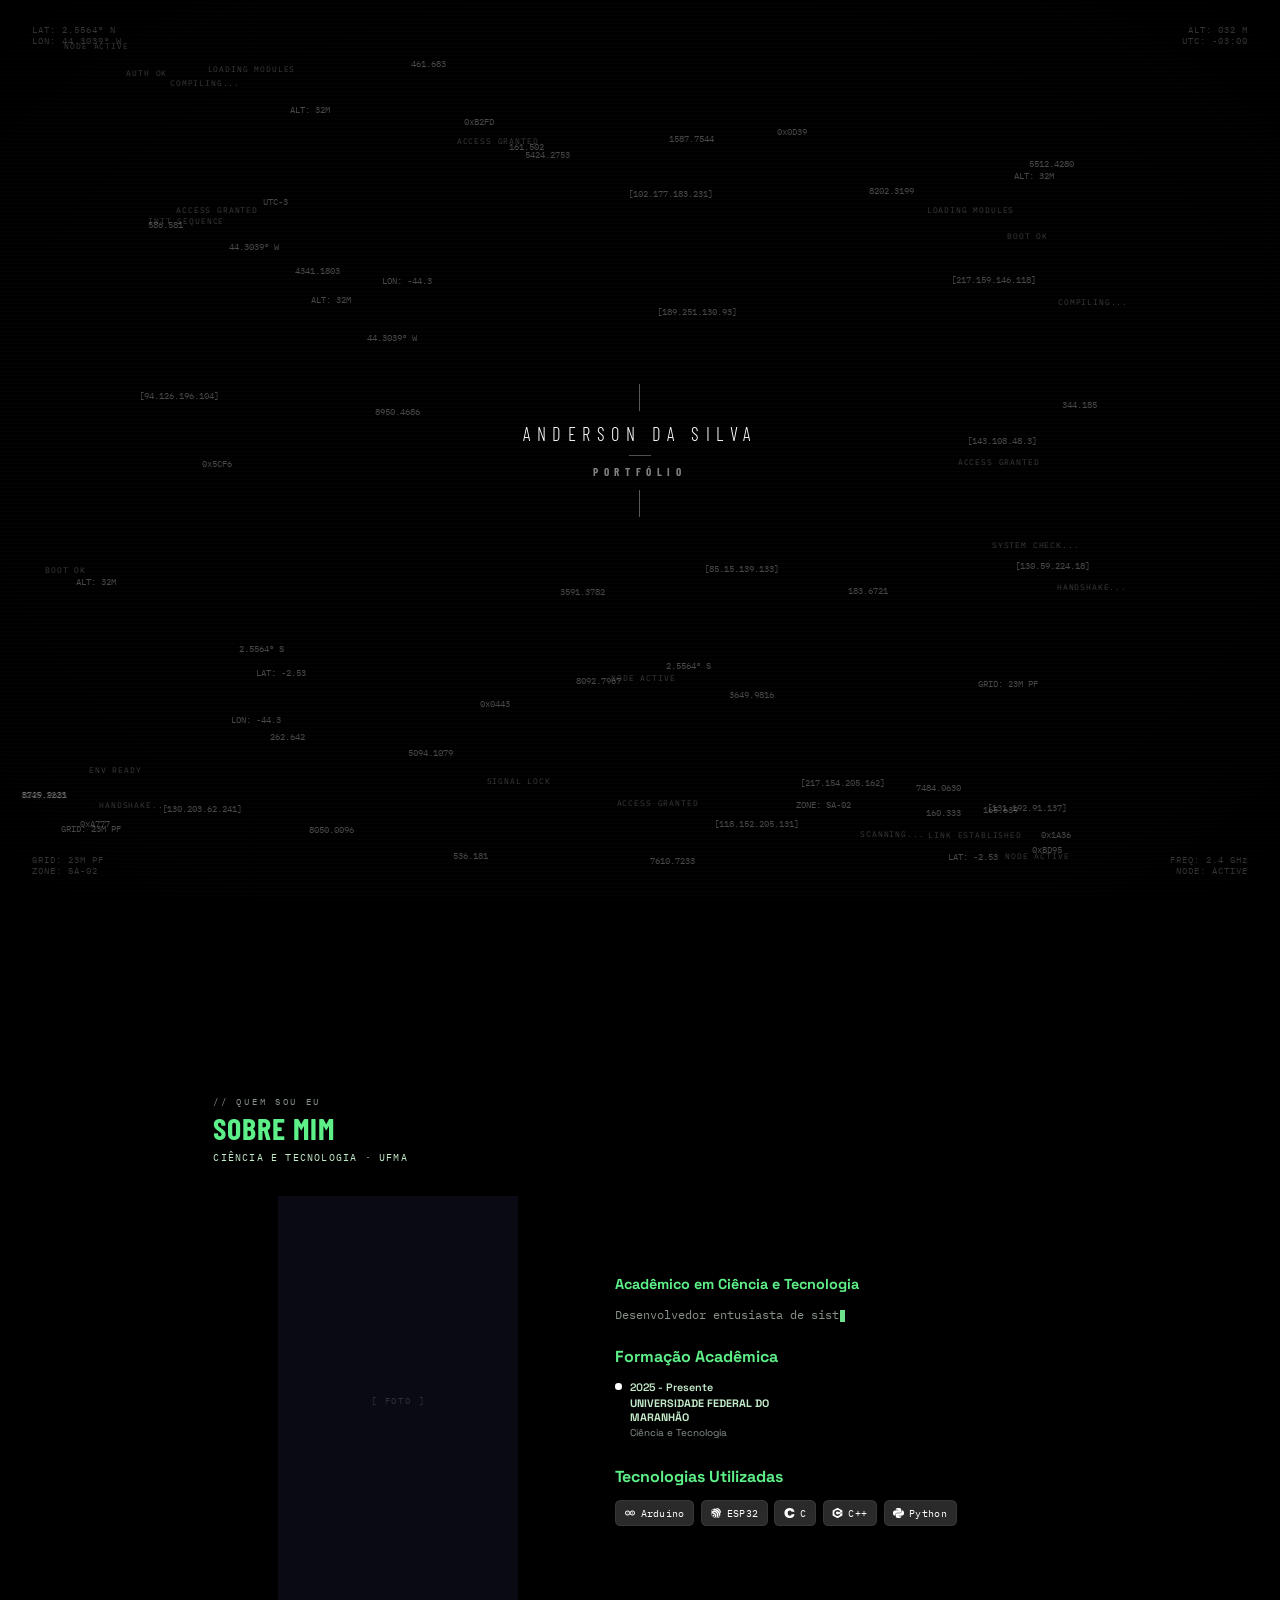
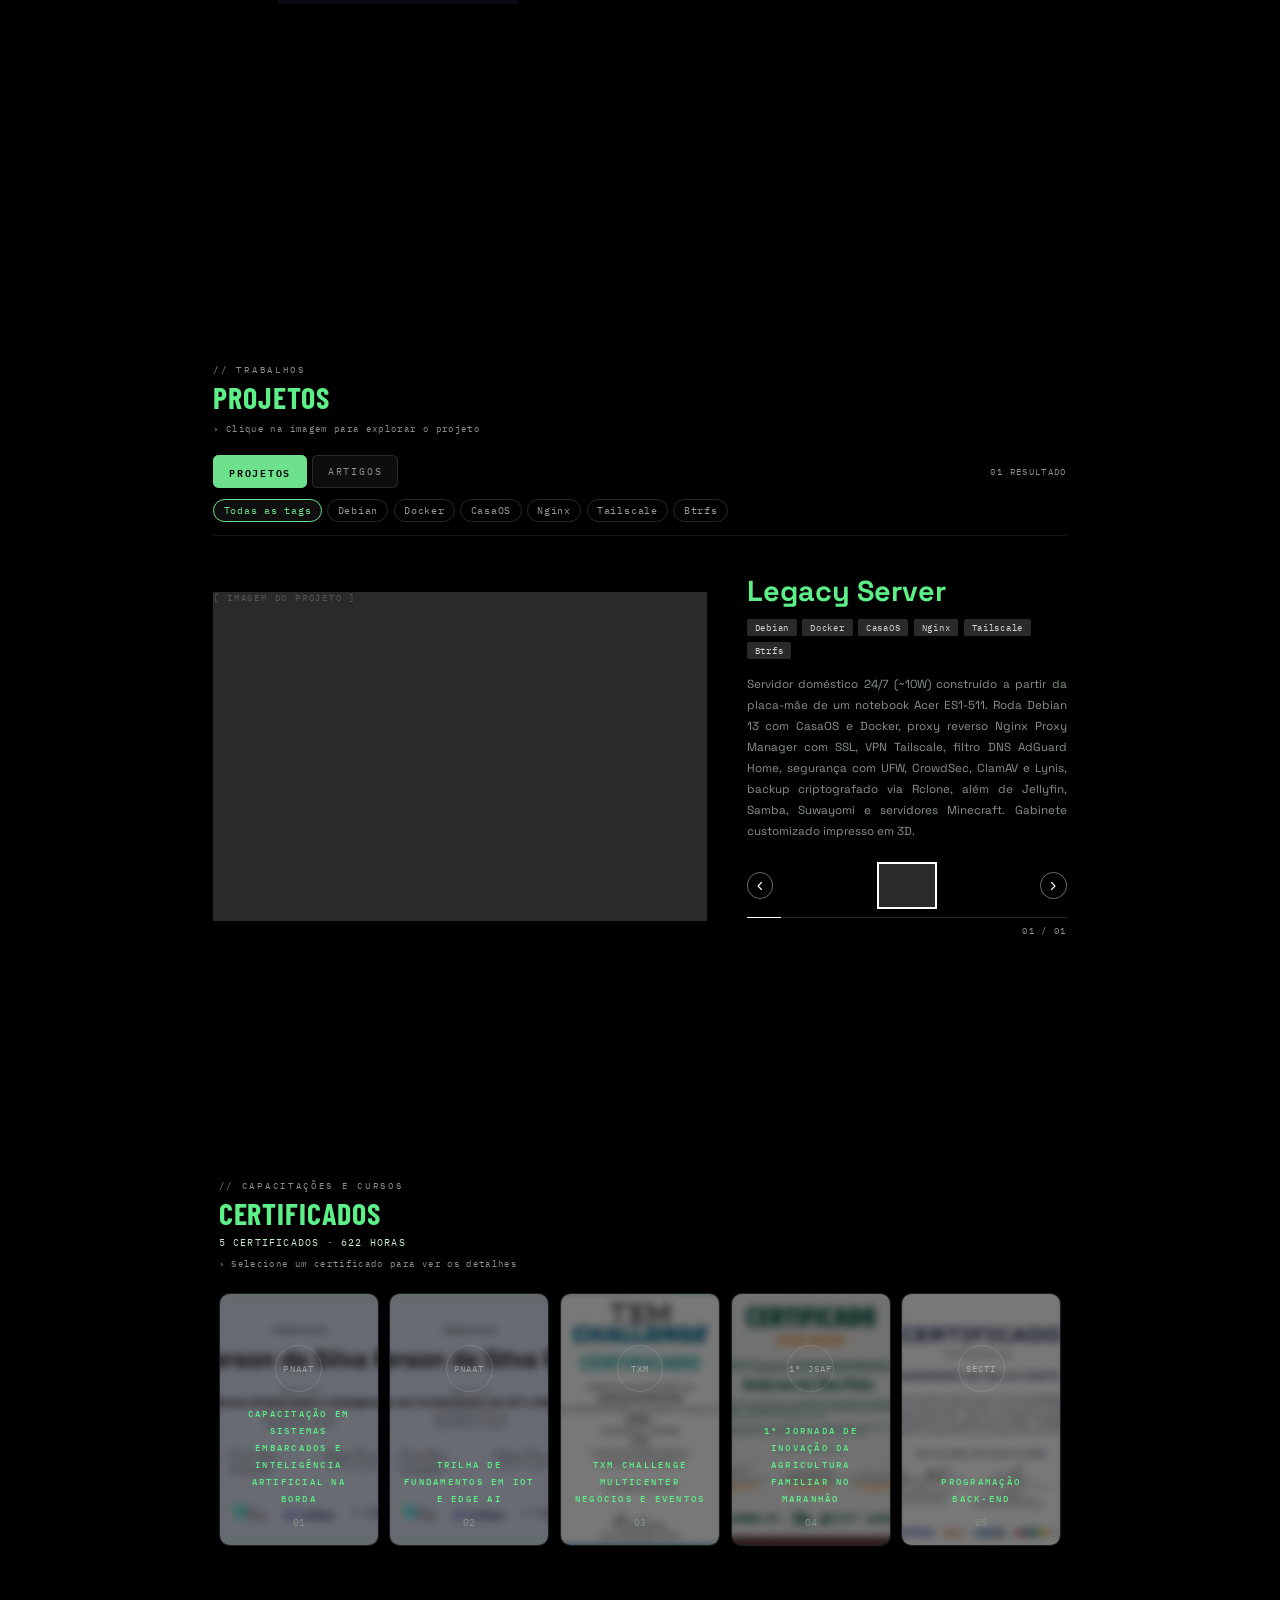
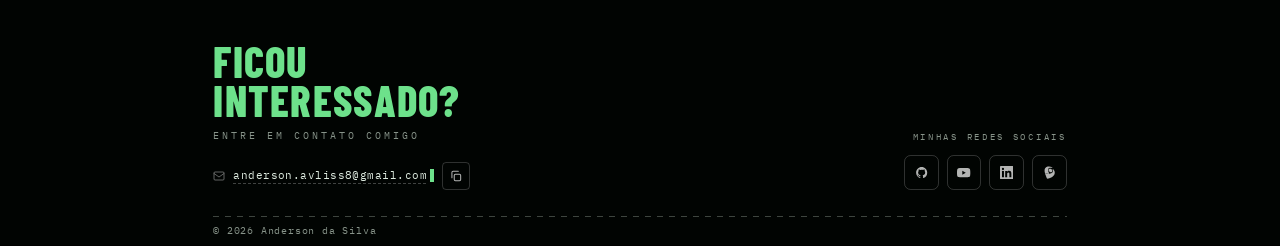
<file: index.html>
<!DOCTYPE html>
<html lang="pt-BR">
 
<head>
<meta charset="UTF-8">
<meta name="viewport" content="width=device-width, initial-scale=1, viewport-fit=cover">
<!-- Deep linking (/projetos/<slug>): faz os caminhos relativos (./css, ./js, assets/...) resolverem sempre a partir da raiz -->
<base href="/">
<title>Ansi Labs</title>
<meta name="description" content="Portfólio de Anderson da Silva — Engenheiro de Computação e desenvolvedor IoT/Edge AI. Projetos, certificados e contato.">
<meta name="theme-color" content="#000000">
<meta property="og:type" content="website">
<meta property="og:title" content="Ansi Labs — Anderson da Silva">
<meta property="og:description" content="Engenheiro de Computação e desenvolvedor IoT/Edge AI. Projetos, certificados e contato.">
<meta property="og:locale" content="pt_BR">
<meta property="og:url" content="https://portifolio-ten-roan-52.vercel.app/">
<meta property="og:image" content="https://portifolio-ten-roan-52.vercel.app/assets/og-preview.jpg">
<meta property="og:image:type" content="image/jpeg">
<meta property="og:image:width" content="1200">
<meta property="og:image:height" content="630">
<meta property="og:image:alt" content="Ansi Labs — Portfólio de Anderson da Silva">
<meta property="og:site_name" content="Ansi Labs">
<meta name="twitter:card" content="summary_large_image">
<meta name="twitter:title" content="Ansi Labs — Anderson da Silva">
<meta name="twitter:description" content="Engenheiro de Computação e desenvolvedor IoT/Edge AI. Projetos, certificados e contato.">
<meta name="twitter:image" content="https://portifolio-ten-roan-52.vercel.app/assets/og-preview.jpg">
<link rel="canonical" href="https://portifolio-ten-roan-52.vercel.app/">

<link rel="icon" href="data:image/svg+xml,%3Csvg xmlns='http://www.w3.org/2000/svg' viewBox='0 0 32 32'%3E%3Crect width='32' height='32' rx='6' fill='%23000'/%3E%3Cpath d='M8 9l8 7-8 7' fill='none' stroke='%236ee787' stroke-width='3' stroke-linecap='round' stroke-linejoin='round'/%3E%3Crect x='18' y='21' width='8' height='3' fill='%236ee787'/%3E%3C/svg%3E">
<!-- Fontes hospedadas localmente (subset latin, font-display:swap): sem dependência do Google Fonts -->
<style>
@font-face{font-family:'Space Grotesk';font-style:normal;font-weight:300 700;font-display:swap;src:url('./assets/fonts/space-grotesk-latin-wght-normal.woff2') format('woff2');unicode-range:U+0000-00FF,U+0131,U+0152-0153,U+02BB-02BC,U+02C6,U+02DA,U+02DC,U+0304,U+0308,U+0329,U+2000-206F,U+20AC,U+2122,U+2191,U+2193,U+2212,U+2215,U+FEFF,U+FFFD}
@font-face{font-family:'IBM Plex Mono';font-style:normal;font-weight:300;font-display:swap;src:url('./assets/fonts/ibm-plex-mono-latin-300-normal.woff2') format('woff2');unicode-range:U+0000-00FF,U+0131,U+0152-0153,U+02BB-02BC,U+02C6,U+02DA,U+02DC,U+0304,U+0308,U+0329,U+2000-206F,U+20AC,U+2122,U+2191,U+2193,U+2212,U+2215,U+FEFF,U+FFFD}
@font-face{font-family:'IBM Plex Mono';font-style:normal;font-weight:400;font-display:swap;src:url('./assets/fonts/ibm-plex-mono-latin-400-normal.woff2') format('woff2');unicode-range:U+0000-00FF,U+0131,U+0152-0153,U+02BB-02BC,U+02C6,U+02DA,U+02DC,U+0304,U+0308,U+0329,U+2000-206F,U+20AC,U+2122,U+2191,U+2193,U+2212,U+2215,U+FEFF,U+FFFD}
@font-face{font-family:'IBM Plex Mono';font-style:normal;font-weight:500;font-display:swap;src:url('./assets/fonts/ibm-plex-mono-latin-500-normal.woff2') format('woff2');unicode-range:U+0000-00FF,U+0131,U+0152-0153,U+02BB-02BC,U+02C6,U+02DA,U+02DC,U+0304,U+0308,U+0329,U+2000-206F,U+20AC,U+2122,U+2191,U+2193,U+2212,U+2215,U+FEFF,U+FFFD}
@font-face{font-family:'IBM Plex Mono';font-style:normal;font-weight:600;font-display:swap;src:url('./assets/fonts/ibm-plex-mono-latin-600-normal.woff2') format('woff2');unicode-range:U+0000-00FF,U+0131,U+0152-0153,U+02BB-02BC,U+02C6,U+02DA,U+02DC,U+0304,U+0308,U+0329,U+2000-206F,U+20AC,U+2122,U+2191,U+2193,U+2212,U+2215,U+FEFF,U+FFFD}
@font-face{font-family:'IBM Plex Mono';font-style:normal;font-weight:700;font-display:swap;src:url('./assets/fonts/ibm-plex-mono-latin-700-normal.woff2') format('woff2');unicode-range:U+0000-00FF,U+0131,U+0152-0153,U+02BB-02BC,U+02C6,U+02DA,U+02DC,U+0304,U+0308,U+0329,U+2000-206F,U+20AC,U+2122,U+2191,U+2193,U+2212,U+2215,U+FEFF,U+FFFD}
@font-face{font-family:'Barlow Condensed';font-style:normal;font-weight:300;font-display:swap;src:url('./assets/fonts/barlow-condensed-latin-300-normal.woff2') format('woff2');unicode-range:U+0000-00FF,U+0131,U+0152-0153,U+02BB-02BC,U+02C6,U+02DA,U+02DC,U+0304,U+0308,U+0329,U+2000-206F,U+20AC,U+2122,U+2191,U+2193,U+2212,U+2215,U+FEFF,U+FFFD}
@font-face{font-family:'Barlow Condensed';font-style:normal;font-weight:700;font-display:swap;src:url('./assets/fonts/barlow-condensed-latin-700-normal.woff2') format('woff2');unicode-range:U+0000-00FF,U+0131,U+0152-0153,U+02BB-02BC,U+02C6,U+02DA,U+02DC,U+0304,U+0308,U+0329,U+2000-206F,U+20AC,U+2122,U+2191,U+2193,U+2212,U+2215,U+FEFF,U+FFFD}
@font-face{font-family:'Barlow Condensed';font-style:normal;font-weight:800;font-display:swap;src:url('./assets/fonts/barlow-condensed-latin-800-normal.woff2') format('woff2');unicode-range:U+0000-00FF,U+0131,U+0152-0153,U+02BB-02BC,U+02C6,U+02DA,U+02DC,U+0304,U+0308,U+0329,U+2000-206F,U+20AC,U+2122,U+2191,U+2193,U+2212,U+2215,U+FEFF,U+FFFD}
main{display:contents}
</style>

<link rel="stylesheet" href="./css/global.css">
<link rel="stylesheet" href="./css/s0-boot.css">
<link rel="stylesheet" href="./css/s1-hero.css">
<link rel="stylesheet" href="./css/s2-about.css">
<link rel="stylesheet" href="./css/s4-projects.css">
<link rel="stylesheet" href="./css/s5-certificates.css">
<link rel="stylesheet" href="./css/s6-footer.css">
<link rel="stylesheet" href="./css/mobile.css">

<!-- Sem JavaScript: não deixa o site preso no loading nem com conteúdo invisível -->
<noscript><style>
  #loading-screen { display: none; }
  .site-header { opacity: 1; }
  [data-reveal] { opacity: 1; transform: none; }
</style></noscript>

<!-- Se a página foi recarregada pela logo, esconde o loading antes do 1º paint -->
<script>try{if(sessionStorage.getItem('skip-loading')==='1')document.documentElement.classList.add('skip-loading')}catch(e){}</script>
<script src="./js/loading.js" defer></script>
<script src="./js/section-certificates.js" defer></script>
<script src="./js/section-indicator.js" defer></script>
<script src="./js/scroll-reveal.js" defer></script>
<script src="./js/bio-stream.js" defer></script>
<script src="./js/hero-typing.js" defer></script>
<script src="./js/stack-bars.js" defer></script>
<script src="./js/articles.js" defer></script>
<script src="./js/projects.js" defer></script>
<script src="./js/tab-title.js" defer></script>
<script src="./js/logo-reload.js" defer></script>
<script src="./js/mobile-menu.js" defer></script>
<script src="./js/copy-email.js" defer></script>
<script src="./js/nav-scroll.js" defer></script>
</head>

<body>

<!-- HEADER — fixo, visível em todos os tópicos -->
<header class="site-header">
  <a href="#hero" class="site-header__logo" aria-label="Ansi Labs — voltar ao início">
    <svg class="site-header__logo-svg" viewBox="0 0 120 120" role="img" aria-label="Ansi Labs">
      <text x="60" y="64" class="site-header__logo-ansi" text-anchor="middle">ANSI</text>

      <g class="site-header__logo-bars">
        <rect x="13" y="76" width="10" height="7"/>
        <rect x="25" y="76" width="10" height="7"/>
        <rect x="37" y="76" width="10" height="7"/>
        <rect x="49" y="76" width="10" height="7"/>
        <rect x="61" y="76" width="10" height="7"/>
        <rect x="73" y="76" width="10" height="7"/>
        <rect x="85" y="76" width="10" height="7"/>
        <rect x="97" y="76" width="10" height="7"/>
      </g>

      <text x="60" y="108" class="site-header__logo-labs" text-anchor="middle">LABS</text>
    </svg>
  </a>

  <!-- SÓ MOBILE (oculto no desktop via CSS): redes + botão do menu -->
  <div class="site-header__actions">
    <a class="site-header__icon" href="https://github.com/Sllvalitz" target="_blank" rel="noopener" aria-label="GitHub"><svg viewBox="0 0 24 24" xmlns="http://www.w3.org/2000/svg"> <path d="M12 2C6.477 2 2 6.484 2 12.017c0 4.425 2.865 8.18 6.839 9.504.5.092.682-.217.682-.483 0-.237-.008-.868-.013-1.703-2.782.605-3.369-1.343 -3.369-1.343-.454-1.158-1.11-1.466-1.11-1.466 -.908-.62.069-.608.069-.608 1.003.07 1.531 1.032 1.531 1.032.892 1.53 2.341 1.088 2.91.832.092 -.647.35-1.088.636-1.338-2.22-.253-4.555-1.113 -4.555-4.951 0-1.093.39-1.988 1.029-2.688 -.103-.253-.446-1.272.098-2.65 0 0 .84-.27 2.75 1.026A9.564 9.564 0 0112 6.844c.85.004 1.705.115 2.504.337 1.909-1.296 2.747-1.027 2.747-1.027.546 1.379.202 2.398.1 2.651.64.7 1.028 1.595 1.028 2.688 0 3.848-2.339 4.695 -4.566 4.943.359.309.678.92.678 1.855 0 1.338-.012 2.419-.012 2.747 0 .268.18.58.688.482 A10.019 10.019 0 0022 12.017C22 6.484 17.522 2 12 2z"/> </svg></a>
    <a class="site-header__icon" href="https://linkedin.com/in/" target="_blank" rel="noopener" aria-label="LinkedIn"><svg viewBox="0 0 24 24" xmlns="http://www.w3.org/2000/svg"> <path d="M20.447 20.452h-3.554v-5.569c0-1.328-.027 -3.037-1.852-3.037-1.853 0-2.136 1.445-2.136 2.939v5.667H9.351V9h3.414v1.561h.046c.477-.9 1.637-1.85 3.37-1.85 3.601 0 4.267 2.37 4.267 5.455v6.286zM5.337 7.433a2.062 2.062 0 01-2.063 -2.065 2.064 2.064 0 112.063 2.065zm1.782 13.019H3.555V9h3.564v11.452zM22.225 0H1.771C.792 0 0 .774 0 1.729v20.542C0 23.227.792 24 1.771 24h20.451C23.2 24 24 23.227 24 22.271V1.729C24 .774 23.2 0 22.222 0h.003z"/> </svg></a>
    <a class="site-header__icon" href="https://www.youtube.com/@AnsiLabs" target="_blank" rel="noopener" aria-label="YouTube"><svg viewBox="0 0 24 24" xmlns="http://www.w3.org/2000/svg"> <path d="M23.498 6.186a3.016 3.016 0 00-2.122-2.136C19.505 3.545 12 3.545 12 3.545s-7.505 0-9.377.505A3.017 3.017 0 00.502 6.186C0 8.07 0 12 0 12s0 3.93.502 5.814a3.016 3.016 0 002.122 2.136c1.871.505 9.376.505 9.376.505s7.505 0 9.377-.505a3.015 3.015 0 002.122-2.136C24 15.93 24 12 24 12s0-3.93-.502-5.814zM9.545 15.568V8.432L15.818 12l-6.273 3.568z"/> </svg></a>
    <button class="site-header__menu-btn" id="menu-btn" type="button" aria-label="Abrir menu" aria-expanded="false" aria-controls="site-nav"><span></span><span></span><span></span></button>
  </div>

  <nav class="navbar" id="site-nav" aria-label="Navegação principal">
    <ul class="navbar__links">
      <li><a href="#about"><span class="navbar__chev" aria-hidden="true">&#8250;</span>Sobre Mim</a></li>
      <li><a href="#projects"><span class="navbar__chev" aria-hidden="true">&#8250;</span>Projetos</a></li>
      <li><a href="#certs"><span class="navbar__chev" aria-hidden="true">&#8250;</span>Certificados</a></li>
      <li><a href="#footer"><span class="navbar__chev" aria-hidden="true">&#8250;</span>Contato</a></li>
    </ul>
    <!-- Download do currículo: último item da navegação, em contorno verde.
         Fica FORA da lista de âncoras (#...) porque aponta para um arquivo. Arquivo: /resume.pdf (raiz). -->
    <a class="navbar__cv" href="./resume.pdf" download aria-label="Baixar currículo (PDF)" title="Baixar currículo (PDF)">
      <svg class="navbar__cv-icon" viewBox="0 0 24 24" fill="none" stroke="currentColor" stroke-width="2" stroke-linecap="round" stroke-linejoin="round" aria-hidden="true" focusable="false"><path d="M12 3v12m0 0l-4.5-4.5M12 15l4.5-4.5M4 20h16"/></svg>
      <span>Currículo</span>
    </a>
  </nav>
</header>

<!-- INDICADOR DE SEÇÃO ATIVA — único elemento fixo, texto trocado via JS
     conforme o scroll (substitui os antigos labels estáticos por seção) -->
<div class="section-indicator" id="section-indicator" aria-hidden="true">
  <span class="section-indicator__text">Boas Vindas</span>
</div>

<!-- SECTION 0: KERNEL BOOTSTRAP -->
  <div id="loading-screen" role="status" aria-label="Carregando portfólio">

    <!-- Coordenadas nos cantos -->
    <div class="coord coord-tl" aria-hidden="true">
      LAT: 2.5564° N<br>
      LON: 44.3039° W
    </div>
    <div class="coord coord-tr" aria-hidden="true">
      ALT: 032 M<br>
      UTC: -03:00
    </div>
    <div class="coord coord-bl" aria-hidden="true">
      GRID: 23M PF<br>
      ZONE: SA-02
    </div>
    <div class="coord coord-br" aria-hidden="true">
      FREQ: 2.4 GHz<br>
      NODE: ACTIVE
    </div>

    <!-- Campo de glyphs/terminal — populado via JS -->
    <div class="terminal-field" aria-hidden="true"></div>

    <!-- Centro: nome + portfólio -->
    <div class="loading-center">
      <p class="loading-name">Anderson da Silva</p>
      <div class="loading-divider"></div>
      <p class="loading-portfolio">Portfólio</p>
    </div>

  </div>

<main id="main">
<!-- SECTION 1: HERO -->
<section id="hero">
  <h1 class="sr-only">Anderson da Silva</h1>

  <div class="hero__name-block">
    <span class="hero__prazer">Prazer,</span>
    <span class="hero__anderson" aria-hidden="true">ANDERSON</span>
    <span class="hero__da-silva" aria-hidden="true">DA SILVA</span>
    <span class="hero__subtitle">Engenheiro de Computação &amp; Dev IoT/Edge AI</span>
  </div>

  <!-- Robotic hand placeholder — replace src with your 3D render -->
  <div id="hero-image">
    <img src="./assets/imagens/hand-828.webp" srcset="./assets/imagens/hand-640.webp 640w, ./assets/imagens/hand-828.webp 828w, ./assets/imagens/hand-1024.webp 1024w" sizes="(max-width: 900px) 110vw, 31vw" alt="Robotic Hand" decoding="async" fetchpriority="high">
  </div>

  <div class="hero__stack">
    <div class="stack__bars" id="stack-bars"></div>
    <div class="stack__label">STACK: C . C++ . PY . IOT</div>
  </div>
</section>

<!-- SECTION 2: ABOUT -->
<section id="about">

  <div class="about__container container">
    <header class="section-header" data-reveal>
      <p class="section-header__eyebrow">// Quem sou eu</p>
      <h2 class="section-header__title">Sobre mim</h2>
      <p class="section-header__meta">Ciência e Tecnologia · UFMA</p>
    </header>

    <div class="about__left-col" data-reveal>
      <div class="about__photo">
        <!-- Replace src with your actual photo -->
        <div class="about__photo-placeholder">[ FOTO ]</div>
        <!-- <img src="anderson.jpg" alt="Anderson da Silva"> -->
      </div>
    </div>

    <!-- Right Col -->
    <div class="about__right-col">
      <div class="about__bio-title" data-reveal>Acadêmico em Ciência e Tecnologia</div>
      <p class="about__bio-text" data-reveal data-reveal-delay="90">
        Desenvolvedor entusiasta de sistemas embarcados, Edge AI e IoT, com atuação em projetos que envolvem treinamento de modelos de IA e criação de firmware. Desenvolvo projetos utilizando C/C++ e Python em microcontroladores como o ESP32, explorando integração de sensores, comunicação sem fio e processamento de dados na borda, onde minha experiência prática em eletrônica e robótica são o diferencial. Também busco expandir meus conhecimentos em visão computacional, infraestrutura Linux/Docker e iniciativas de PD&I. 
      </p>

      <div class="about__education" data-reveal data-reveal-delay="180">
        <div class="about__edu-title">Formação Acadêmica</div>
        <div class="about__edu-grid">
          <div class="about__edu-item">
            <div class="about__edu-dot"></div>
            <div>
              <div class="about__edu-year">2025 - Presente</div>
              <div class="about__edu-inst">UNIVERSIDADE FEDERAL DO MARANHÃO</div>
              <div class="about__edu-course">Ciência e Tecnologia</div>
            </div>
          </div>
        </div>
      </div>

      <!-- Stack -->
      <div class="about__stack" data-reveal data-reveal-delay="270">
        <div class="about__edu-title">Tecnologias Utilizadas</div>
        <div class="about__chips">
          <div class="about__chip"><img class="about__chip-icon" src="./assets/imagens/icons/arduino.svg" alt="" width="16" height="16" decoding="async"><span class="about__chip-label">Arduino</span></div>
          <div class="about__chip"><img class="about__chip-icon" src="./assets/imagens/icons/espressif.svg" alt="" width="16" height="16" decoding="async"><span class="about__chip-label">ESP32</span></div>
          <div class="about__chip"><img class="about__chip-icon" src="./assets/imagens/icons/c.svg" alt="" width="16" height="16" decoding="async"><span class="about__chip-label">C</span></div>
          <div class="about__chip"><img class="about__chip-icon" src="./assets/imagens/icons/cplusplus.svg" alt="" width="16" height="16" decoding="async"><span class="about__chip-label">C++</span></div>
          <div class="about__chip"><img class="about__chip-icon" src="./assets/imagens/icons/python.svg" alt="" width="16" height="16" decoding="async"><span class="about__chip-label">Python</span></div>
        </div>
      </div>
    </div>
  </div>
</section>

<!-- SECTION 4: PROJECTS -->
<section id="projects">

  <div class="projects__main container" data-reveal>
    <header class="section-header">
      <p class="section-header__eyebrow">// Trabalhos</p>
      <h2 class="section-header__title">Projetos</h2>
      <p class="section-header__hint"><span aria-hidden="true">›</span> Clique na imagem para explorar o projeto</p>
    </header>

    <!-- Barra de controles: abas (Projetos/Artigos), contador e filtros por tag.
         Os chips são montados em projects.js a partir das tags dos dados. -->
    <div class="browse-controls" id="browse-controls">
      <div class="browse-controls__row">
        <div class="browse-tabs" role="tablist" aria-label="Tipo de conteúdo">
          <button class="browse-tab is-active" id="browse-tab-projects" type="button" role="tab"
                  data-tab="projects" aria-selected="true" aria-controls="browse-panel-projects">Projetos</button>
          <button class="browse-tab" id="browse-tab-articles" type="button" role="tab"
                  data-tab="articles" aria-selected="false" aria-controls="browse-panel-articles" tabindex="-1">Artigos</button>
        </div>
        <p class="browse-count" id="browse-count" role="status" aria-live="polite"></p>
      </div>
      <!-- Chips montados em projects.js (aba Artigos: [categorias] | [palavras-chave]). O botão "+ Filtros"
           é reposicionado pelo JS no fim da linha de chips; o excedente vai para o menu. -->
      <div class="browse-filters" id="browse-filters" role="group" aria-label="Filtrar por tags">
        <div class="browse-chips" id="browse-chips"></div>
        <button class="browse-more" id="browse-more" type="button" aria-expanded="false" aria-controls="browse-menu" hidden>+ Filtros</button>
        <div class="browse-menu" id="browse-menu" role="group" aria-label="Mais tags" hidden></div>
      </div>
    </div>

    <!-- ABA PROJETOS (conteúdo original; display:contents mantém as duas colunas do grid) -->
    <div class="browse-panel browse-panel--projects" id="browse-panel-projects" role="tabpanel" aria-labelledby="browse-tab-projects">

    <!-- Featured Image -->
    <div>
      <div id="featured-project-image">
        <div class="featured-project-image__content" id="featured-project-image-content">
          <div class="img-placeholder">[ IMAGEM DO PROJETO ]</div>
        </div>
        <div class="featured-project-image__overlay" aria-hidden="true">
          <span class="featured-project-image__overlay-text">EXPLORAR PROJETO</span>
        </div>
      </div>
    </div>

    <!-- Content -->
    <div class="project__content">
      <h2 class="project__title" id="proj-title">Título do Projeto</h2>
      <div class="project__tags" id="proj-tags">
        <span class="project__tag">C++</span>
        <span class="project__tag">IoT</span>
        <span class="project__tag">RTOS</span>
      </div>
      <p class="project__desc" id="proj-desc">
        Descrição resumida do projeto. Substitua este texto com a descrição real do projeto ao preencher o array de dados abaixo.
      </p>

      <!-- Carousel -->
      <div class="project__carousel">
        <button class="carousel__nav" id="prev-btn" aria-label="Projeto anterior"><svg viewBox="0 0 24 24" fill="none" stroke="currentColor" stroke-width="2.25" stroke-linecap="round" stroke-linejoin="round" aria-hidden="true"><path d="M15 5l-7 7 7 7"/></svg></button>
        <div class="carousel__thumbs" id="carousel-thumbs"></div>
        <button class="carousel__nav" id="next-btn" aria-label="Próximo projeto"><svg viewBox="0 0 24 24" fill="none" stroke="currentColor" stroke-width="2.25" stroke-linecap="round" stroke-linejoin="round" aria-hidden="true"><path d="M9 5l7 7-7 7"/></svg></button>
      </div>
      <div class="carousel__progress">
        <div class="carousel__progress-fill" id="progress-fill"></div>
      </div>
      <div class="carousel__counter" id="carousel-counter">01 / 03</div>
    </div>

    </div><!-- /ABA PROJETOS -->

    <!-- ABA ARTIGOS: listagem (cards montados em projects.js a partir de js/articles.js) -->
    <div class="browse-panel browse-panel--articles is-inactive" id="browse-panel-articles" role="tabpanel" aria-labelledby="browse-tab-articles" inert>
      <div class="articles-list" id="articles-list"></div>
    </div>

    <!-- Sem resultados (vale para as duas abas) -->
    <div class="browse-empty" id="browse-empty" hidden>
      <p class="browse-empty__text">// nenhum resultado para esta combinação de tags</p>
      <button class="browse-empty__reset" id="browse-empty-reset" type="button">Limpar filtros</button>
    </div>

  </div>
</section>

<!-- ====================================================================
     MODAL DE EXPANSÃO DE PROJETO — camada sobre a página (não é rota).
     Etapa 2: conteúdo das duas guias (Visão Geral com carrossel de
     imagens próprio do projeto, e Guia do Projeto em Markdown + PDF).
     ==================================================================== -->
<div class="project-modal" id="project-modal" hidden>
  <div class="project-modal__backdrop" id="project-modal-backdrop"></div>

  <div class="project-modal__box" role="dialog" aria-modal="true" aria-label="Detalhes do projeto">
    <header class="project-modal__header">
      <button class="project-modal__nav-arrow" id="project-modal-prev" aria-label="Projeto anterior" title="Projeto anterior"><svg viewBox="0 0 24 24" fill="none" stroke="currentColor" stroke-width="2.25" stroke-linecap="round" stroke-linejoin="round" aria-hidden="true"><path d="M15 5l-7 7 7 7"/></svg></button>

      <div class="project-modal__tabs" role="tablist">
        <button class="project-modal__tab is-active" id="tab-overview" type="button"
                role="tab" aria-selected="true" aria-controls="panel-overview">Visão Geral</button>
        <button class="project-modal__tab" id="tab-guide" type="button"
                role="tab" aria-selected="false" aria-controls="panel-guide">Guia do Projeto</button>
      </div>

      <button class="project-modal__nav-arrow" id="project-modal-next" aria-label="Próximo projeto" title="Próximo projeto"><svg viewBox="0 0 24 24" fill="none" stroke="currentColor" stroke-width="2.25" stroke-linecap="round" stroke-linejoin="round" aria-hidden="true"><path d="M9 5l7 7-7 7"/></svg></button>

      <span class="project-modal__counter" id="project-modal-counter" aria-live="polite">01 / 03</span>

      <button class="project-modal__close" id="project-modal-close" aria-label="Fechar detalhes do projeto">&#10005;</button>
    </header>

    <div class="project-modal__body">

      <!-- GUIA 1: VISÃO GERAL -->
      <div class="project-modal__panel" id="panel-overview" role="tabpanel" aria-labelledby="tab-overview">
        <div class="project-overview">

          <div class="project-overview__top">
            <!-- Carrossel de imagens específico do projeto -->
            <div class="project-overview__gallery">
              <div class="project-overview__image-wrap">
                <img class="project-overview__image" id="overview-image" alt="" hidden>
                <div class="project-overview__image-placeholder" id="overview-image-placeholder">[ SEM IMAGENS CADASTRADAS ]</div>

                <button class="project-overview__nav project-overview__nav--prev" id="overview-img-prev"
                        type="button" aria-label="Imagem anterior" hidden>&#8249;</button>
                <button class="project-overview__nav project-overview__nav--next" id="overview-img-next"
                        type="button" aria-label="Próxima imagem" hidden>&#8250;</button>
              </div>
              <div class="project-overview__counter" id="overview-img-counter" aria-live="polite">00 / 00</div>
            </div>

            <!-- Informações completas do projeto -->
            <div class="project-overview__info">
              <div class="project-overview__difficulty">
                <span class="project-overview__difficulty-label">Dificuldade</span>
                <div class="project-overview__stars" id="overview-stars"></div>
              </div>

              <h3 class="project-overview__title" id="overview-title">Título do Projeto</h3>
              <div class="project-overview__tags" id="overview-tags"></div>
              <div class="project-overview__links" id="overview-links"></div>
            </div>
          </div>

          <!-- Descrição — abaixo da composição galeria + informações -->
          <div class="project-overview__desc-wrap">
            <h4 class="project-overview__desc-title">Descrição do Projeto</h4>
            <p class="project-overview__desc" id="overview-desc"></p>
          </div>

        </div>
      </div>      

      <!-- GUIA 2: GUIA DO PROJETO -->
      <div class="project-modal__panel" id="panel-guide" hidden role="tabpanel" aria-labelledby="tab-guide">
        <div class="project-guide">
          <div class="project-guide__markdown" id="guide-markdown-content">
            <p class="project-guide__empty">Guia técnica ainda não disponível para este projeto.</p>
          </div>

          <div class="project-guide__pdf-wrap">
            <a class="project-guide__pdf-btn" id="guide-pdf-btn" href="#" target="_blank" rel="noopener" hidden>
              <svg width="13" height="13" viewBox="0 0 24 24" fill="none" stroke="currentColor" stroke-width="2" stroke-linecap="round" stroke-linejoin="round">
                <path d="M21 15v4a2 2 0 01-2 2H5a2 2 0 01-2-2v-4M7 10l5 5 5-5M12 15V3"/>
              </svg>
              VER GUIA EM PDF
            </a>
          </div>
        </div>
      </div>

    </div>
  </div>
</div>


<!-- SECTION 5: CERTIFICADOS -->
<section id="certs">

  <div class="certs__container container">
    <!-- Cabeçalho da seção — contagem e horas preenchidas via JS a partir do array CERTS -->
    <header class="section-header" data-reveal>
      <p class="section-header__eyebrow">// Capacitações e cursos</p>
      <h2 class="section-header__title">Certificados</h2>
      <p class="section-header__meta" id="certs-meta"></p>
      <p class="section-header__hint" id="certs-hint"><span aria-hidden="true">›</span> Selecione um certificado para ver os detalhes</p>
    </header>

    <!-- Cards row — gerado via JS a partir do array CERTS -->
    <div class="certs__row" id="certs-row"></div>

    <!-- Painel de detalhes — inline, abaixo da galeria (não é modal) -->
    <div class="cert-panel" id="cert-panel" role="region" aria-label="Detalhes do certificado" hidden>
      <button class="cert-panel__preview" id="panel-preview" type="button" aria-label="Ampliar certificado">
        <span class="cert-panel__frame">
          <img class="cert-panel__preview-img" id="panel-preview-img" alt="" hidden>
          <span class="cert-panel__zoom" aria-hidden="true">AMPLIAR</span>
        </span>
        <span class="cert-panel__preview-placeholder" id="panel-preview-placeholder">[ CERTIFICADO ]</span>
      </button>
      <div class="cert-panel__info">
        <p class="cert-panel__counter" id="panel-counter">01 / 05</p>
        <h3 class="cert-panel__title" id="panel-title">TÍTULO</h3>

        <div class="cert-panel__field">
          <p class="cert-panel__label">Instituição</p>
          <p class="cert-panel__value" id="panel-inst">—</p>
        </div>
        <div class="cert-panel__field" id="panel-carga-wrap">
          <p class="cert-panel__label">Carga Horária</p>
          <p class="cert-panel__value" id="panel-carga">—</p>
        </div>
        <div class="cert-panel__field">
          <p class="cert-panel__label">Conclusão</p>
          <p class="cert-panel__value" id="panel-conclusao">—</p>
        </div>

        <button class="cert-panel__cta" id="panel-cta" type="button">
          <svg width="14" height="14" viewBox="0 0 24 24" fill="none" stroke="currentColor" stroke-width="1.5" stroke-linecap="round" stroke-linejoin="round">
            <path d="M8 3H3v5M16 3h5v5M21 16v5h-5M8 21H3v-5"/>
          </svg>
          VER EM TELA CHEIA
        </button>
      </div>
    </div>
  </div>

</section>

</main>

<!-- ==================== FOOTER (contato + redes + metadados) ==================== -->
<footer id="footer" class="site-footer">
  <div class="site-footer__inner container">

    <div class="site-footer__main">

      <!-- Esquerda: CTA + e-mail -->
      <div class="site-footer__cta" data-reveal>
        <h2 class="site-footer__title">FICOU<br>INTERESSADO?</h2>
        <p class="site-footer__subtitle">ENTRE EM CONTATO COMIGO</p>
        <div class="site-footer__email-row">
          <!-- Envelope icon (inline SVG, no external dependency) -->
          <svg class="site-footer__email-icon" viewBox="0 0 24 24" fill="none"
               xmlns="http://www.w3.org/2000/svg" aria-hidden="true">
            <rect x="2" y="4" width="20" height="16" rx="2"
                  stroke="white" stroke-width="1.5"/>
            <path d="M2 7l10 7 10-7"
                  stroke="white" stroke-width="1.5" stroke-linecap="round"/>
          </svg>
          <span class="site-footer__email-line">
            <a href="mailto:anderson.avliss8@gmail.com" class="site-footer__email">anderson.avliss8@gmail.com</a>
            <span class="site-footer__caret" aria-hidden="true"></span>
          </span>
          <!-- Copiar e-mail (js/copy-email.js) -->
          <span class="site-footer__copy-wrap" id="copy-email-wrap">
            <button type="button" class="site-footer__copy" id="copy-email-btn" aria-label="Copiar e-mail" title="Copiar e-mail">
              <svg class="site-footer__copy-icon site-footer__copy-icon--copy" viewBox="0 0 24 24" fill="none" stroke="currentColor" stroke-width="1.75" stroke-linecap="round" stroke-linejoin="round" aria-hidden="true"><rect x="9" y="9" width="11" height="11" rx="2"/><path d="M5 15V6a2 2 0 0 1 2-2h9"/></svg>
              <svg class="site-footer__copy-icon site-footer__copy-icon--done" viewBox="0 0 24 24" fill="none" stroke="currentColor" stroke-width="2" stroke-linecap="round" stroke-linejoin="round" aria-hidden="true"><path d="M5 12.5l4.5 4.5L19 7.5"/></svg>
            </button>
            <span class="site-footer__copy-tip" id="copy-email-tip" aria-hidden="true"></span>
            <span class="sr-only" id="copy-email-status" role="status" aria-live="polite"></span>
          </span>
        </div>
      </div>

      <!-- Direita: redes sociais -->
      <div class="site-footer__social" data-reveal data-reveal-delay="90">
        <p class="site-footer__social-title">Minhas Redes Sociais</p>
        <div class="site-footer__social-links">

      <!-- GitHub -->
      <a href="https://github.com/Sllvalitz" target="_blank" rel="noopener"
         class="site-footer__social-btn" title="GitHub" aria-label="GitHub">
        <svg viewBox="0 0 24 24" xmlns="http://www.w3.org/2000/svg">
          <path d="M12 2C6.477 2 2 6.484 2 12.017c0 4.425
            2.865 8.18 6.839 9.504.5.092.682-.217.682-.483
            0-.237-.008-.868-.013-1.703-2.782.605-3.369-1.343
            -3.369-1.343-.454-1.158-1.11-1.466-1.11-1.466
            -.908-.62.069-.608.069-.608 1.003.07 1.531 1.032
            1.531 1.032.892 1.53 2.341 1.088 2.91.832.092
            -.647.35-1.088.636-1.338-2.22-.253-4.555-1.113
            -4.555-4.951 0-1.093.39-1.988 1.029-2.688
            -.103-.253-.446-1.272.098-2.65 0 0 .84-.27
            2.75 1.026A9.564 9.564 0 0112 6.844c.85.004
            1.705.115 2.504.337 1.909-1.296 2.747-1.027
            2.747-1.027.546 1.379.202 2.398.1 2.651.64.7
            1.028 1.595 1.028 2.688 0 3.848-2.339 4.695
            -4.566 4.943.359.309.678.92.678 1.855 0
            1.338-.012 2.419-.012 2.747 0 .268.18.58.688.482
            A10.019 10.019 0 0022 12.017C22 6.484 17.522 2
            12 2z"/>
        </svg>
      </a>

      <!-- YouTube -->
      <a href="https://www.youtube.com/@AnsiLabs" target="_blank" rel="noopener"
         class="site-footer__social-btn" title="YouTube" aria-label="YouTube">
        <svg viewBox="0 0 24 24" xmlns="http://www.w3.org/2000/svg">
          <path d="M23.498 6.186a3.016 3.016 0 00-2.122-2.136C19.505
            3.545 12 3.545 12 3.545s-7.505 0-9.377.505A3.017 3.017 0
            00.502 6.186C0 8.07 0 12 0 12s0 3.93.502 5.814a3.016
            3.016 0 002.122 2.136c1.871.505 9.376.505 9.376.505s7.505
            0 9.377-.505a3.015 3.015 0 002.122-2.136C24 15.93 24 12
            24 12s0-3.93-.502-5.814zM9.545 15.568V8.432L15.818
            12l-6.273 3.568z"/>
        </svg>
      </a>

      <!-- LinkedIn -->
      <a href="https://linkedin.com/in/" target="_blank" rel="noopener"
         class="site-footer__social-btn" title="LinkedIn" aria-label="LinkedIn">
        <svg viewBox="0 0 24 24" xmlns="http://www.w3.org/2000/svg">
          <path d="M20.447 20.452h-3.554v-5.569c0-1.328-.027
            -3.037-1.852-3.037-1.853 0-2.136 1.445-2.136
            2.939v5.667H9.351V9h3.414v1.561h.046c.477-.9
            1.637-1.85 3.37-1.85 3.601 0 4.267 2.37 4.267
            5.455v6.286zM5.337 7.433a2.062 2.062 0 01-2.063
            -2.065 2.064 2.064 0 112.063 2.065zm1.782
            13.019H3.555V9h3.564v11.452zM22.225 0H1.771C.792
            0 0 .774 0 1.729v20.542C0 23.227.792 24 1.771
            24h20.451C23.2 24 24 23.227 24 22.271V1.729C24
            .774 23.2 0 22.222 0h.003z"/>
        </svg>
      </a>


      <!-- Lattes -->
      <a href="https://lattes.cnpq.br/7164324309545441" target="_blank" rel="noopener noreferrer"
         class="site-footer__social-btn" title="Currículo Lattes" aria-label="Currículo Lattes">
        <svg viewBox="0 0 24 24" xmlns="http://www.w3.org/2000/svg" aria-hidden="true" focusable="false">
          <path fill-rule="evenodd" d="M7.4 23C7.4 22.9 7.3 22.9 7.3 22.8C7.3 22.8 7.2 22.6 7.2 22.5C7 22.1 6.4 20.7 6.3 20.5C6.3 20.4 6.2 20.1 6 19.7C5.5 18.3 5.1 17.4 5.1 17.4C5.1 17.3 5 17.1 4.9 16.8C4.8 16.5 4.6 16.2 4.6 16.1C4.5 16 4.4 15.6 4.2 15.2C3.9 14.4 3.8 14.1 3.6 13.7C3.3 13.1 3.4 13 4.2 13.2C4.4 13.3 4.7 13.3 4.8 13.4C4.9 13.4 5.1 13.4 5.2 13.5C5.6 13.6 6.4 13.7 6.8 13.8C8 14 8.7 14 9.9 14C10.6 14 11 14 11.8 13.9C12.6 13.8 14 13.5 14.6 13.2C14.7 13.2 14.8 13.1 14.9 13.1C15.8 12.7 16.9 11.9 17.3 11.3C17.4 11.2 17.5 11.1 17.5 11C18.4 10 18.4 8.7 17.7 6.8C17.4 6.1 17.3 5.9 17.4 5.6C17.4 5.4 17.6 5.4 17.9 5.6C18 5.7 18.8 6.5 19.1 6.8C19.2 6.9 19.3 7.1 19.4 7.1C19.4 7.2 19.5 7.3 19.5 7.3C19.5 7.4 19.6 7.5 19.7 7.6C20.4 8.6 20.9 9.7 21.1 10.7C21.1 10.8 21.1 10.9 21.1 10.9C21.1 11 21.1 12.9 21.1 13C21.1 13.1 21.1 13.2 21 13.4C20.8 14.4 20.3 15.6 19.7 16.6C19.4 16.9 19 17.4 18.8 17.6C18.3 18.2 17.5 18.9 17.1 19.2C17 19.3 16.9 19.4 16.8 19.4C16.8 19.5 16.4 19.7 15.7 20.1C15.7 20.2 15.5 20.3 15.4 20.3C15.4 20.3 15.2 20.4 15.1 20.5C14.7 20.7 14.5 20.8 14.3 20.9C14.1 21 13.9 21.1 13.8 21.2C13.7 21.2 13.4 21.3 13.3 21.4C13.1 21.4 12.9 21.5 12.9 21.5C12.5 21.7 11 22.2 10.6 22.3C10.5 22.4 10.2 22.4 10 22.5C9.6 22.6 9.4 22.6 9.1 22.7C8.9 22.7 8.5 22.8 8.1 22.9C7.7 23 7.4 23 7.4 23ZM10.7 13.9C10.6 13.9 10.4 13.8 10.3 13.8C10.2 13.8 10 13.8 10 13.8C9.9 13.8 9.8 13.7 9.8 13.7C9.5 13.7 8.4 13.5 8.1 13.5C8 13.5 7.9 13.4 7.8 13.4C7.7 13.4 7.5 13.4 7.4 13.4C7.2 13.3 7 13.3 6.9 13.3C6.7 13.3 6.4 13.2 6.2 13.2C5.9 13.1 5.7 13.1 5.6 13.1C5.5 13.1 5.3 13 5.2 13C3.7 12.8 3.6 12.8 3.5 12.6C3.5 12.6 3.4 12.1 3.3 11.7C3.2 11.6 3.2 11.4 3.2 11.3C3.1 11.2 3.1 11 3.1 10.9C3.1 10.8 3 10.6 3 10.5C2.9 9.7 2.9 9.7 2.9 8.2C2.9 6.8 2.9 7 3 6.3C3.4 4.2 4.7 2.4 6.4 1.6C7.1 1.3 7.4 1.2 8.5 1C8.8 1 11 1 11.4 1.1C13.3 1.4 14.4 1.7 16.5 2.6C17.5 3 17.1 3.5 16 3.4C15.7 3.4 15.2 3.3 14.6 3.3C12.9 3.1 11.3 3.4 10.4 4C9.4 4.6 9 6 9.2 7.7C9.3 8.5 9.5 9.3 9.7 10C10 11 10.2 11.5 10.6 12.3C10.8 12.9 10.9 13.2 10.9 13.2C10.9 13.3 10.9 13.3 11 13.4C11.1 13.5 11.1 13.7 11 13.8C11 13.8 11 13.9 10.9 13.9C10.9 13.9 10.8 13.9 10.7 13.9ZM14 11.2C13.9 11.2 13.7 11.1 13.7 11.1C10.2 10.6 8.7 6.1 11.6 5.1C12.5 4.8 13.6 4.9 14.6 5.4C16.6 6.4 17.6 8.6 16.8 10C16.4 10.5 15.9 10.9 15.1 11.1C14.8 11.2 14.3 11.2 14 11.2Z"/>
        </svg>
      </a>

        </div>
      </div>

    </div>

    <p class="site-footer__rule" aria-hidden="true"></p>

    <div class="site-footer__meta">
      <span class="site-footer__meta-item">&copy; 2026 Anderson da Silva</span>
    </div>

  </div>
</footer>

<!-- ==================== JAVASCRIPT ==================== -->


<!-- Sentinela de fim de página — usado por section-indicator.js para
     detectar quando o scroll chegou ao fundo real do documento -->
<div id="bottom-sentinel" aria-hidden="true"></div>

</body>
</html>
</file>
<file: css/global.css>
:root {
  /* ═════════════ PALETA — fonte única de cores do site ═════════════
     Nenhum outro arquivo CSS deve ter cor literal: tudo sai daqui.
     Todas as cores são declaradas em oklch(). */

  /* ---- Base ---- */
  --black:      oklch(0 0 0);
  --white:      oklch(1 0 0);
  --gray-mid:   oklch(0.285 0 0);

  /* ---- Superfícies escuras (painéis, cards, modais) ---- */
  --surface-0:     oklch(0.1448 0 0);
  --surface-photo: oklch(0.1505 0.0214 283.53);
  --surface-1:     oklch(0.1591 0 0);
  --surface-2:     oklch(0.1776 0 0);
  --surface-hover: oklch(0.3211 0 0);

  /* ---- Verde de acento (matiz 150) ---- */
  --accent-green:       oklch(0.82 0.16 150);  /* caret, textos em destaque */
  --text-heading:       oklch(0.85 0.19 150);  /* títulos de destaque */
  --text-soft:          oklch(0.90 0.06 150);  /* texto secundário claro */
  --text-muted:         oklch(0.65 0.02 150);  /* texto de apoio/corpo */
  --nav-link:           var(--text-soft);      /* navbar — repouso */
  --nav-link-hover:     var(--text-heading);   /* navbar — hover/ativo */
  --grid-line:          oklch(0.62 0.06 150 / 0.16);  /* grid CRT do Hero */
  --accent-green-a12:   oklch(0.82 0.16 150 / 0.12);  /* fundo do botão de currículo */
  --accent-green-a22:   oklch(0.82 0.16 150 / 0.22);  /* idem, hover/ativo */
  --accent-green-a45:   oklch(0.82 0.16 150 / 0.45);  /* contorno do botão de currículo */

  /* ---- Footer ---- */
  --footer-bg:     oklch(0.1 0.014 160);
  --footer-email:  oklch(0.93 0.02 150);
  --footer-muted:  var(--text-muted);
  --footer-rule:   oklch(0.65 0.02 150 / 0.45);

  /* ---- Branco com transparência (texto, bordas, fundos de vidro) ---- */
  --white-a00: oklch(1 0 0 / 0);
  --white-a018: oklch(1 0 0 / 0.018);
  --white-a03: oklch(1 0 0 / 0.03);
  --white-a04: oklch(1 0 0 / 0.04);
  --white-a05: oklch(1 0 0 / 0.05);
  --white-a06: oklch(1 0 0 / 0.06);
  --white-a07: oklch(1 0 0 / 0.07);
  --white-a08: oklch(1 0 0 / 0.08);
  --white-a10: oklch(1 0 0 / 0.10);
  --white-a12: oklch(1 0 0 / 0.12);
  --white-a14: oklch(1 0 0 / 0.14);
  --white-a15: oklch(1 0 0 / 0.15);
  --white-a16: oklch(1 0 0 / 0.16);
  --white-a18: oklch(1 0 0 / 0.18);
  --white-a20: oklch(1 0 0 / 0.20);
  --white-a22: oklch(1 0 0 / 0.22);
  --white-a25: oklch(1 0 0 / 0.25);
  --white-a28: oklch(1 0 0 / 0.28);
  --white-a30: oklch(1 0 0 / 0.30);
  --white-a32: oklch(1 0 0 / 0.32);
  --white-a35: oklch(1 0 0 / 0.35);
  --white-a40: oklch(1 0 0 / 0.40);
  --white-a45: oklch(1 0 0 / 0.45);
  --white-a50: oklch(1 0 0 / 0.50);
  --white-a55: oklch(1 0 0 / 0.55);
  --white-a60: oklch(1 0 0 / 0.60);
  --white-a75: oklch(1 0 0 / 0.75);
  --white-a80: oklch(1 0 0 / 0.80);
  --white-a85: oklch(1 0 0 / 0.85);

  /* ---- Preto com transparência (overlays, sombras) ---- */
  --black-a40: oklch(0 0 0 / 0.40);
  --black-a45: oklch(0 0 0 / 0.45);
  --black-a50: oklch(0 0 0 / 0.50);
  --black-a55: oklch(0 0 0 / 0.55);
  --black-a60: oklch(0 0 0 / 0.60);
  --black-a70: oklch(0 0 0 / 0.70);
  --black-a72: oklch(0 0 0 / 0.72);

  /* ═════════════ FONTES / ALIASES / MOVIMENTO ═════════════ */
  --mono:    'IBM Plex Mono', monospace;
  --display: 'Barlow Condensed', sans-serif;
  --body:    'Space Grotesk', sans-serif;


  --ease-out-expo: cubic-bezier(0.16, 1, 0.3, 1);

  --dur-hover: 200ms;
  --dur-carousel: 320ms;
  --dur-modal: 350ms;
  --dur-section: 600ms;

  /* ═════════════ ESCALA FLUIDA (desktop-first) ═════════════
     1 u = 1px na composição de referência 1920×960 (monitor Full HD
     com a barra do navegador). A unidade segue o MENOR entre largura e
     altura da janela, então a composição inteira cabe de notebook
     pequeno (~1280×600) a ultrawide (3440×1440+), sempre com as mesmas
     proporções. O piso/teto evitam extremos.
       • dimensões, espaços e posições:  calc(N * var(--u))
       • textos: max(piso, calc(N * var(--u))) — o piso mantém a leitura
         em telas pequenas */
  --u: clamp(0.56px, min(100vw / 1920, 100vh / 960), 1.6px);
}

/* ---- ACESSIBILIDADE: visível só para leitores de tela ---- */
.sr-only {
  position: absolute;
  width: 1px;
  height: 1px;
  margin: -1px;
  overflow: hidden;
  clip-path: inset(50%);
  white-space: nowrap;
}

/* ---- RESET ---- */
*, *::before, *::after {
  box-sizing: border-box;
  margin: 0;
  padding: 0;
}

/* ---- ROOT SCROLL ENGINE ----
   'proximity' em vez de 'mandatory': as seções 1–4 (hero/about/skills/
   projects) continuam encaixando suavemente quando o scroll passa perto
   delas, mas o scroll não fica "preso" tentando voltar a um ponto de
   snap quando o usuário desce para certificados/contato (que não têm
   scroll-snap-align e, portanto, rolagem livre). */
html {
  scroll-snap-type: y proximity;
  scroll-behavior: smooth;
  overflow-y: scroll;
  height: 100%;
  background: var(--black);

  /* Esconde a scrollbar visualmente, sem desativar o scroll */
  scrollbar-width: none;     /* Firefox */
  -ms-overflow-style: none;  /* IE/Edge legado */
}

/* Chrome, Safari, Edge (Blink/WebKit) */
html::-webkit-scrollbar {
  display: none;
}

body {
  font-family: var(--body);
  background: var(--black);
  color: var(--white);
  height: 100%;
}

/* ---- SECTION BASE ---- */
section {
  scroll-snap-align: start;
  min-height: 100vh; /* cresce se o conteúdo não couber (janelas muito baixas) */
  width: 100%;
  position: relative;
  overflow: hidden;
}

/* ---- CONTAINER (compartilhado por todas as seções) ----
   Hierarquia: viewport → container centralizado → grid/flex das
   colunas → largura de leitura dos blocos de texto (definida em
   cada seção, não aqui). Não usar margin-left/padding-left avulso
   por elemento — a seção inteira nasce dentro deste container. */
.container {
  width: calc(1280 * var(--u));
  max-width: calc(100% - 48px); /* segurança em janelas muito estreitas */
  margin-inline: auto;
}

/* Sentinela de fim de página (ver section-indicator.js) — precisa de
   altura real para ser observável, mas não deve ocupar espaço visual */
#bottom-sentinel {
  height: 1px;
  width: 100%;
}

/* ---- HEADER (fixo — visível em todos os tópicos) ----
   Logo e menu são posicionados de forma independente: a logo fica
   ancorada perto do canto superior esquerdo, e o menu é centralizado
   em relação à VIEWPORT INTEIRA (left:50% do próprio .navbar, que é
   full-width), não em relação ao espaço sobrando ao lado da logo. */
.site-header {
  position: fixed;
  top: 0;
  left: 0;
  width: 100%;
  height: calc(130 * var(--u));
  z-index: 40;
  pointer-events: none;

  opacity: 0;
  transition: opacity 0.7s var(--ease-out-expo) 0.1s;
}

/* nav-ready → sai do boot screen; a partir daí o header fica sempre visível */
body.nav-ready .site-header {
  opacity: 1;
}

/* Chegada pela logo (logo-reload.js): o header já aparece pronto, sem o fade de
   entrada. "skip-loading" vale até o DOMContentLoaded; depois o loading.js
   troca por "from-logo". */
.skip-loading .site-header,
.from-logo .site-header {
  opacity: 1;
  transition: none;
}

.site-header__logo {
  position: absolute;
  top: calc(42 * var(--u));
  left: calc(100 * var(--u));
  width: max(36px, calc(46 * var(--u)));
  height: max(36px, calc(46 * var(--u)));

  display: flex;
  align-items: center;
  justify-content: center;

  border: 1px solid var(--white-a32);
  background: var(--white-a03);

  pointer-events: auto;
  overflow: hidden;
  text-decoration: none;

  transition:
    border-color 0.2s,
    background 0.2s;
}

.site-header__logo-svg {
  width: 100%;
  height: 100%;
  display: block;
}

.site-header__logo-ansi {
  font-family: var(--display);
  font-size: 58px;
  font-weight: 800;
  fill: var(--white);
}

.site-header__logo-labs {
  font-family: var(--display);
  font-size: 24px;
  font-weight: 600;
  letter-spacing: 9px;
  fill: var(--text-muted);
}

.site-header__logo-bars rect {
  fill: var(--gray-mid);
  opacity: 0.8;
}

.site-header__logo-bars rect:nth-child(-n + 5) {
  fill: var(--accent-green);
  opacity: 1;
}

/* ANIMAÇÃO DA BARRA */

.site-header__logo-bars rect:nth-child(6) {
  animation: logo-bar-6 3.6s steps(1) infinite;
}

.site-header__logo-bars rect:nth-child(7) {
  animation: logo-bar-7 3.6s steps(1) infinite;
}

.site-header__logo-bars rect:nth-child(8) {
  animation: logo-bar-8 3.6s steps(1) infinite;
}

@keyframes logo-bar-6 {
  0%, 16% {
    fill: var(--gray-mid);
  }
  17%, 78% {
    fill: var(--accent-green);
  }
  79%, 100% {
    fill: var(--gray-mid);
  }
}

@keyframes logo-bar-7 {
  0%, 32% {
    fill: var(--gray-mid);
  }
  33%, 78% {
    fill: var(--accent-green);
  }
  79%, 100% {
    fill: var(--gray-mid);
  }
}

@keyframes logo-bar-8 {
  0%, 48% {
    fill: var(--gray-mid);
  }
  49%, 78% {
    fill: var(--accent-green);
  }
  79%, 100% {
    fill: var(--gray-mid);
  }
}

.site-header__logo:hover {
  border-color: var(--white-a60);
  background: var(--white-a06);
}

.navbar {
  position: absolute;
  top: 0;
  left: 0;
  width: 100%;
  height: 100%;
  display: flex;
  align-items: center;
  justify-content: center;
  pointer-events: none;
}

.navbar__links {
  display: flex;
  align-items: center;
  justify-content: center;
  gap: calc(57.6 * var(--u));
  list-style: none;
  pointer-events: auto;
}

.navbar__links li a {
  position: relative;
  display: inline-flex;
  align-items: baseline;
  font-family:    var(--mono);
  font-weight:    300;
  font-size: max(10.1px, calc(11.2 * var(--u)));
  letter-spacing: 0.22em;
  text-transform: uppercase;
  color: var(--nav-link);
  text-decoration: none;
  white-space: nowrap;

  transition: color 0.25s ease;
}

.navbar__links li a:hover,
.navbar__links li a:focus-visible,
.navbar__links li a.is-active {
  color: var(--nav-link-hover);
}

/* Prompt de terminal ('›') que desliza da esquerda, como uma linha de
   shell nova — aparece no hover/foco e permanece fixo no item ativo
   (estado atualizado via JS em section-indicator.js). Ref.: CodeFronts
   "CSS Blinking Cursor Underline Hover Effect", variante C. */
.navbar__chev {
  display: inline-block;
  width: 0;
  overflow: hidden;
  color: var(--nav-link-hover);
  translate: -8px 0;
  opacity: 0;
  transition: width 0.3s, translate 0.3s cubic-bezier(.3,1.3,.4,1), opacity 0.25s;
}

.navbar__links li a:hover .navbar__chev,
.navbar__links li a:focus-visible .navbar__chev,
.navbar__links li a.is-active .navbar__chev {
  width: 1.4ch;
  translate: 0 0;
  opacity: 1;
}

@media (prefers-reduced-motion: reduce) {
  .navbar__chev {
    transition: none;
  }
}

/* ---- BOTÃO DE CURRÍCULO (último item da navegação) ----
   Mesma tipografia dos links (mono, caixa alta, 0.22em) e contorno verde,
   como um botão da própria navbar. Fica dentro da <nav>, fora do <ul> de
   âncoras. No celular (mobile.css) é o último item do painel. Arquivo: /resume.pdf. */
.navbar__cv {
  margin-left: calc(57.6 * var(--u)); /* mesmo respiro entre os itens da navbar */
  padding: calc(9 * var(--u)) calc(16 * var(--u));

  display: inline-flex;
  align-items: center;
  gap: calc(9 * var(--u));

  background: var(--accent-green-a12);
  border: 1px solid var(--accent-green-a45);
  border-radius: calc(6 * var(--u));
  color: var(--accent-green);

  font-family: var(--mono);
  font-weight: 400;
  font-size: max(10.1px, calc(11.2 * var(--u)));
  letter-spacing: 0.22em;
  text-transform: uppercase;
  text-decoration: none;
  white-space: nowrap;

  pointer-events: auto;
  transition: color 0.25s ease, border-color 0.25s ease, background 0.25s ease;
}

.navbar__cv:hover,
.navbar__cv:focus-visible {
  color: var(--nav-link-hover);
  border-color: var(--accent-green);
  background: var(--accent-green-a22);
}

.navbar__cv:focus-visible {
  outline: 2px solid var(--nav-link-hover);
  outline-offset: 3px;
}

/* ícone acompanha o tamanho do texto e "cai" um pouco no hover (download) */
.navbar__cv-icon {
  width: 1.15em;
  height: 1.15em;
  flex-shrink: 0;
  transition: transform 0.25s cubic-bezier(.3, 1.3, .4, 1);
}

.navbar__cv:hover .navbar__cv-icon,
.navbar__cv:focus-visible .navbar__cv-icon { transform: translateY(1px); }

@media (prefers-reduced-motion: reduce) {
  .navbar__cv,
  .navbar__cv-icon { transition: none; }
  .navbar__cv:hover .navbar__cv-icon,
  .navbar__cv:focus-visible .navbar__cv-icon { transform: none; }
}

/* ---- SECTION INDICATOR ----
   Indicador único e fixo (substitui os antigos v-labels estáticos por
   seção). O texto é trocado via JS (section-indicator.js) conforme a
   seção ativa muda durante o scroll livre — sem scroll-snap. Girado
   90° (mesma lógica dos antigos v-labels: top:50% + translateX(-50%)
   + rotate, sem precisar de translateY). Some após alguns segundos
   parado (.is-idle) e volta a aparecer a cada troca de seção. */
.section-indicator {
  position: fixed;
  left: calc(26 * var(--u));
  top: 50%;
  transform: translateX(-50%) rotate(-90deg);
  transform-origin: center center;
  z-index: 35;
  pointer-events: none;

  opacity: 0;
  transition: opacity 0.5s var(--ease-out-expo);
}

.section-indicator.is-visible {
  opacity: 1;
}

.section-indicator.is-idle {
  opacity: 0;
}

.section-indicator__text {
  display: block;
  font-family: var(--body);
  font-size: max(9.9px, calc(11 * var(--u)));
  font-weight: 600;
  letter-spacing: 0.18em;
  text-transform: uppercase;
  color: var(--text-soft);
  white-space: nowrap;

  opacity: 1;
  transform: translateY(0);
  transition: opacity 0.28s ease, transform 0.28s ease;
}

.section-indicator.is-changing .section-indicator__text {
  opacity: 0;
  transform: translateY(6px);
}

/* ---- CABEÇALHO DE SEÇÃO (Sobre mim · Projetos · Certificados) ---- */
.section-header {
  margin-bottom: calc(36 * var(--u));
}

.section-header__eyebrow {
  font-family: var(--mono);
  font-size: max(9px, calc(10 * var(--u)));
  letter-spacing: 0.3em;
  text-transform: uppercase;
  color: var(--text-muted);
  margin-bottom: calc(10 * var(--u));
}

.section-header__title {
  font-family: var(--display);
  font-size: max(30px, calc(44 * var(--u)));
  font-weight: 700;
  letter-spacing: 0.03em;
  line-height: 1.05;
  text-transform: uppercase;
  color: var(--text-heading);
  margin-bottom: calc(10 * var(--u));
}

.section-header__meta {
  font-family: var(--mono);
  font-size: max(10px, calc(12 * var(--u)));
  letter-spacing: 0.12em;
  text-transform: uppercase;
  color: var(--text-soft);
}

.section-header__hint {
  margin-top: calc(14 * var(--u));
  font-family: var(--mono);
  font-size: max(9px, calc(10 * var(--u)));
  letter-spacing: 0.15em;
  color: var(--text-muted);
  transition: opacity 0.4s ease, visibility 0s linear 0.4s;
}

.section-header__hint span {
  color: var(--accent-green);
}

.section-header__hint.is-done {
  opacity: 0;
  visibility: hidden;
}

/* ---- SCROLL REVEAL — entrada das seções + stagger ---- */
[data-reveal] {
  opacity: 0;
  transform: translateY(20px);
  transition: opacity var(--dur-section) var(--ease-out-expo),
              transform var(--dur-section) var(--ease-out-expo);
}

[data-reveal].reveal-in {
  opacity: 1;
  transform: translateY(0);
}

/* ---- REDUÇÃO DE MOVIMENTO ---- */
@media (prefers-reduced-motion: reduce) {
  [data-reveal] {
    transition: none !important;
    opacity: 1 !important;
    transform: none !important;
  }

  *, *::before, *::after {
    animation-duration: 0.001ms !important;
    animation-iteration-count: 1 !important;
    transition-duration: 0.001ms !important;
    scroll-behavior: auto !important;
  }
}

.site-header__logo:hover {
  border-color: var(--white-a60);
  background: var(--white-a06);
}

/* Barra de redes + botão de menu: só existem no mobile (ver mobile.css) */
.site-header__actions { display: none; }
</file>
<file: css/s1-hero.css>
/* =============================================================
   s1-hero.css — Hero HUD / Boas Vindas
   Portfolio: Anderson da Silva
   ============================================================= */

#hero {
  height: 100vh; /* composição fixa na altura da janela */
  /* Grid CRT estático: linhas de 1px em células de 30×30px.
     Fica no próprio background da seção, portanto sempre atrás de
     todo o conteúdo do Hero — sem animação, movimento ou parallax. */
  background-color: transparent;
  background-image:
    linear-gradient(var(--grid-line) 1px, transparent 1px),
    linear-gradient(90deg, var(--grid-line) 1px, transparent 1px);
  background-size: 30px 30px;
  background-position: 0 0;
  display: flex;
  align-items: center;
  justify-content: center;
}

.hero__name-block {
  /* Centralizado SEM transform e SEM z-index: assim este bloco não cria
     um contexto de empilhamento próprio, e cada texto abaixo se empilha
     diretamente com #hero-image (z-index 5):
       DA SILVA (4) < hero-image (5) < Prazer / ANDERSON / subtítulo (6) */
  position: absolute;
  inset: 0;
  margin: auto;
  /* Palco de 1920×600 (em u), centralizado: em ultrawide a composição
     fica no meio e o grid CRT do fundo continua nas laterais. */
  width: calc(1920 * var(--u));
  height: calc(600 * var(--u));
  --hero-col-x: calc(1120 * var(--u)); /* início da coluna de "DA SILVA" e do subtítulo */
  --hero-name-w: calc(128 * 4.42 * var(--u)); /* largura de "DA SILVA": 8 car. mono − letter/word-spacing */
  display: flex;
  flex-direction: column;
  justify-content: center;
}

.hero__prazer {
  font-family: var(--display);
  font-size: calc(64 * var(--u));
  font-weight: 300;
  letter-spacing: 0.08em;
  color: var(--text-soft);

  position: relative;
  z-index: 6;
  margin-left: calc(300 * var(--u));
  margin-top: calc(-100 * var(--u));
}

.hero__anderson {
  font-family: var(--mono);
  font-size: calc(128 * var(--u));
  font-weight: 700; /* IBM Plex Mono vai até 700 */
  line-height: 0.9;
  color: var(--text-heading);
  letter-spacing: -0.01em;
  width: calc(700 * var(--u));
  position: relative;
  z-index: 6;

  position: relative;
  left: calc(300 * var(--u));
  top: 0;
}

.hero__da-silva {
  font-family: var(--mono);
  font-size: calc(128 * var(--u));
  font-weight: 700; /* IBM Plex Mono vai até 700 */
  line-height: 0.9;
  color: var(--text-heading);
  letter-spacing: -0.01em;
  word-spacing: -0.3em;
  align-self: flex-start;
  position: relative;
  z-index: 4; /* atrás da hero-image (z-index 5) */

  margin-left: var(--hero-col-x);
  margin-top: calc(10 * var(--u));
}

.hero__subtitle {
  font-family: var(--body);
  font-size: max(11px, calc(18 * var(--u)));
  font-weight: 300;
  letter-spacing: 0.12em;
  color: var(--text-soft);

  position: relative;
  z-index: 6;
  /* Mesma coluna e mesma largura do "DA SILVA": o texto termina na borda
     direita dele. flex-end + nowrap: se faltar espaço, o excesso vaza
     para a ESQUERDA, nunca além do "DA SILVA". */
  display: flex;
  justify-content: flex-end;
  white-space: nowrap;
  align-self: flex-start;
  width: var(--hero-name-w);
  margin-left: var(--hero-col-x);
  margin-top: calc(10 * var(--u));
}

/* ---- 3D ASSET SLOT ---- */
#hero-image {
  position: absolute;
  top: calc(50% + 48 * var(--u));   /* 55% de 960 = 480 + 48 */
  left: calc(50% - 38.4 * var(--u)); /* 48% do palco de 1920 */
  pointer-events: none;
  z-index: 5;
  display: flex;
  align-items: center;
  justify-content: center;

  transform: translate(-42%, -50%) rotate(17deg);
  width: calc(800 * var(--u));
  height: calc(880 * var(--u));
}

#hero-image img {
  width: 100%;
  height: 100%;
  object-fit: contain;
  object-position: center;
}

/* ---- STACK (barras decorativas + rótulo) ---- */
.hero__stack {
  position: absolute;
  bottom: calc(40 * var(--u));
  right: calc(60 * var(--u));
  text-align: right;
  z-index: 20;
}

.stack__bars {
  width: calc(200 * var(--u));
  height: calc(42 * var(--u));
  display: flex;
  align-items: stretch;
  justify-content: flex-end;
  gap: 1.5px;
  margin-bottom: calc(6 * var(--u));
  overflow: hidden;
}

.stack__bar {
  background: var(--white);
  flex-shrink: 0;
}

.stack__label {
  font-family: var(--mono);
  font-size: max(9px, calc(10 * var(--u)));
  letter-spacing: 0.35em;
  color: var(--text-soft);
  text-transform: uppercase;
  white-space: nowrap;
}

/* =============================================================
   ANIMAÇÕES DO HERO — só rodam depois do Loading
   (hero-typing.js adiciona .hero-live em #hero ao fim do loading)
   ============================================================= */

/* ---- DIGITAÇÃO: "ANDERSON" / "DA SILVA" ----
   Todos os caracteres já estão no DOM (opacity 0) e são revelados um a
   um — o texto reserva seu espaço final desde o início, então nada
   desloca/redimensiona durante a digitação. */
.hero__anderson,
.hero__da-silva {
  white-space: nowrap;
}

.hero__char {
  opacity: 0;
}

.hero__char.is-typed {
  opacity: 1;
}

/* ---- CARET ----
   Tamanho: 0.25em × 1em, 4px de afastamento,
   alinhado à base da linha, piscando 1s em steps(1). Posicionado em
   absoluto (left calculado pelo hero-typing.js) para NÃO alterar a
   altura da linha nem empurrar o layout. Fica fora de .hero__name-text,
   dentro do wrapper — igual ao cursor do exemplo. */
.hero__caret {
  position: absolute;
  left: 0;
  bottom: 0;
  width: 0.25em;
  height: 1em;
  margin-left: calc(4 * var(--u));
  background: var(--accent-green);
  pointer-events: none;
  animation: hero-caret-blink 1s steps(1) infinite;
}

@keyframes hero-caret-blink {
  0%, 49%   { opacity: 1; }
  50%, 100% { opacity: 0; }
}

/* ---- FLICKER CRT — "ANDERSON DA SILVA" ----
   Mesmo funcionamento do "NEURAL LINK" (tempos, steps e keyframes),
   sem a cor/glow. Duas camadas de opacidade aninhadas:
     • wrapper (.hero__anderson / .hero__da-silva): queda forte, ciclo 5s
     • texto interno (.hero__name-text): tremida leve, ciclo 0.15s */
.hero-live .hero__anderson,
.hero-live .hero__da-silva {
  animation: hero-name-big-flicker 5s steps(1) infinite;
}

@keyframes hero-name-big-flicker {
  0%, 90%, 92%, 94%, 100% { opacity: 1; }
  91%, 93%                { opacity: 0.3; }
}

.hero-live .hero__name-text {
  animation: hero-name-crt-flicker 0.15s steps(1) infinite;
}

@keyframes hero-name-crt-flicker {
  0%   { opacity: 1; }
  50%  { opacity: 0.97; }
  75%  { opacity: 1; }
}

/* ---- SUBTÍTULO — entra depois de "DA SILVA" ----
   Fica oculto até TODOS os .hero__char de "DA SILVA" terem .is-typed
   (:has — sem depender do JS). Aí liga em salto seco (steps, como o
   resto do HUD) e, ao fim da entrada, começa o flicker contínuo.
   Sem suporte a :has, o subtítulo simplesmente fica visível. */
@supports selector(:has(*)) {
  .hero__subtitle { opacity: 0; }
}

.hero-live .hero__da-silva:has(.hero__char):not(:has(.hero__char:not(.is-typed))) ~ .hero__subtitle {
  opacity: 1;
  animation:
    hero-subtitle-in 600ms steps(1) backwards,
    hero-subtitle-flicker 2s linear 600ms infinite;
}

/* Pela logo (hero.hero--instant): sem a entrada em salto, só o flicker contínuo */
.hero--instant.hero-live .hero__da-silva:has(.hero__char):not(:has(.hero__char:not(.is-typed))) ~ .hero__subtitle {
  animation: hero-subtitle-flicker 2s linear infinite;
}

@keyframes hero-subtitle-in {
  0%   { opacity: 0; }
  15%  { opacity: 1; }
  30%  { opacity: 0.2; }
  45%  { opacity: 1; }
  60%  { opacity: 0.5; }
  75%  { opacity: 1; }
}

/* ---- FLICKER — subtítulo ----
   Mesmo funcionamento do "847.3 THz": ciclo 2s linear, queda a 0.4
   em 90% e retorno gradual até o fim do ciclo. */

@keyframes hero-subtitle-flicker {
  0%, 89%, 100% { opacity: 1; }
  90%           { opacity: 0.4; }
}

@media (prefers-reduced-motion: reduce) {
  .hero__char { opacity: 1; }
  .hero__caret,
  .hero-live .hero__anderson,
  .hero-live .hero__da-silva,
  .hero-live .hero__name-text,
  .hero-live .hero__da-silva ~ .hero__subtitle { animation: none; }
  .hero__subtitle { opacity: 1; }
}
</file>
<file: css/s2-about.css>
/* =============================================================
   s2-about.css — About & Bio / Sobre Mim
   Portfolio: Anderson da Silva
   ============================================================= */

#about {
  background: var(--black);
  display: flex;
  align-items: center;
  justify-content: center;
  overflow: hidden;
  padding-block: calc(100 * var(--u)); /* respiro do header fixo */
}

/* ---- CONTAINER CENTRALIZADO ----
   Largura herdada de .container (global.css) — este bloco só define
   a distribuição interna em duas colunas (fr, não % — fr já desconta
   o gap corretamente, evitando overflow). Proporção um pouco mais
   generosa para a esquerda (~45/55) e gap reduzido para a foto
   ganhar largura e se aproximar do bloco de texto. */
.about__container {
  display: grid;
  grid-template-columns: 9fr 11fr;
  gap: calc(48 * var(--u));
  align-items: center;
}

/* Cabeçalho da seção: linha de cima, nas duas colunas (como em Projetos) */
.about__container > .section-header {
  grid-column: 1 / -1;
  margin-bottom: 0; /* o gap do grid dá o respiro */
}

/* ---- LEFT COLUMN ----
   Só a foto, centralizada na coluna. Largura base de 360u (era 430u):
   com o cabeçalho na linha de cima (~95u + 48u de gap), 360u × 612u
   (proporção 1 / 1.7) é o que ainda cabe nos 760u úteis da seção em
   1920×960, sem ela crescer além de 100vh. */
.about__left-col {
  display: flex;
  align-items: stretch;
  justify-content: center;
}

.about__photo {
  flex: 0 1 calc(360 * var(--u));
  width: auto;
  max-width: calc(480 * var(--u));
  aspect-ratio: 1 / 1.7;
  background: var(--surface-photo);
  position: relative;
  overflow: hidden;
}

.about__photo img {
  width: 100%;
  height: 100%;
  object-fit: cover;
  object-position: top center;
}

.about__photo-placeholder {
  width: 100%;
  height: 100%;
  display: flex;
  align-items: center;
  justify-content: center;
  font-family: var(--mono);
  font-size: max(9px, calc(10 * var(--u)));
  color: var(--white-a15);
  letter-spacing: 0.2em;
}

/* ---- RIGHT COLUMN ---- */
.about__right-col {
  display: flex;
  flex-direction: column;
  justify-content: flex-start;
  min-width: 0; /* evita que o texto force a coluna a crescer além do grid */
}

.about__bio-title {
  font-family: var(--body);
  font-size: max(14.4px, calc(18 * var(--u)));
  font-weight: 700;
  margin-bottom: calc(16 * var(--u));
  color: var(--text-heading);
}

.about__bio-text {
  font-size: max(11.7px, calc(13 * var(--u)));
  line-height: 1.8;
  color: var(--text-muted);
  text-align: justify;
  max-width: calc(650 * var(--u));
}

/* =============================================================
   BIO STREAM — digitação com auto-correção (ref.: CodeFronts "LLM
   Token Stream Glitch", sem o estado "thinking"/spinner/badge do
   demo original — só o stream de caracteres + correção). Disparado
   uma única vez via bio-stream.js quando a seção entra na viewport.
   ============================================================= */
.about__bio-text.bio-stream {
  font-family: var(--mono);
  /* Justificado também durante o stream (antes havia text-align: left
     aqui, que sobrescrevia o justify de .about__bio-text). */
  text-align: justify;
  text-justify: inter-word;
}

.bio-stream__char {
  display: inline;
  /* white-space normal: com pre-wrap o navegador pode deixar de
     justificar o parágrafo. Os espaços não colapsam porque cada
     espaço fica entre dois caracteres não-espaço. */
  white-space: normal;
}

/* Token "errado" — aparece, recebe um risco verde, depois some */
.bio-stream__wrong {
  position: relative;
  display: inline-block;
  white-space: pre;
  color: var(--accent-green);
}

.bio-stream__wrong::after {
  content: '';
  position: absolute;
  left: 0;
  top: 50%;
  width: 0;
  height: 1.5px;
  background: var(--text-heading);
}

.bio-stream__wrong.is-striking::after {
  animation: bio-stream-strike 280ms cubic-bezier(.65,0,.35,1) forwards;
}

@keyframes bio-stream-strike {
  to { width: 100%; }
}

.bio-stream__wrong.is-removing {
  animation: bio-stream-collapse 200ms ease forwards;
}

@keyframes bio-stream-collapse {
  to { opacity: 0; max-width: 0; }
}

/* Cursor — steps(1), nunca fade; pisca enquanto digita, some no final */
.bio-stream__cursor {
  display: inline-block;
  width: calc(7 * var(--u));
  height: 1em;
  margin-left: 1px;
  vertical-align: text-bottom;
  background: var(--accent-green);
  animation: bio-stream-blink 0.9s steps(1) infinite;
}

.bio-stream__cursor.is-flickering {
  animation: bio-stream-flicker 110ms steps(1) 3;
}

@keyframes bio-stream-blink {
  50% { opacity: 0; }
}

@keyframes bio-stream-flicker {
  0%, 100% { opacity: 1; background: var(--accent-green); }
  50%      { opacity: 0; background: var(--text-heading); }
}

@media (prefers-reduced-motion: reduce) {
  .bio-stream__cursor { animation: none; }
  .bio-stream__wrong::after { animation: none; }
}

/* ---- EDUCATION ---- */
.about__education {
  margin-top: calc(32 * var(--u));
}

.about__edu-title {
  font-family: var(--body);
  font-size: max(16px, calc(20 * var(--u)));
  font-weight: 700;
  margin-bottom: calc(20 * var(--u));
  color: var(--text-heading);
}

.about__edu-grid {
  display: grid;
  grid-template-columns: 1fr 1fr;
  gap: calc(40 * var(--u));
}

.about__edu-item {
  display: flex;
  align-items: flex-start;
  gap: calc(12 * var(--u));
}

.about__edu-dot {
  width: calc(10 * var(--u)); height: calc(10 * var(--u));
  border-radius: 50%;
  background: var(--white);
  margin-top: calc(4 * var(--u));
  flex-shrink: 0;
}

.about__edu-year {
  font-size: max(10.8px, calc(12 * var(--u)));
  font-weight: 600;
  color: var(--text-soft);
}

.about__edu-inst {
  font-size: max(10.8px, calc(12 * var(--u)));
  font-weight: 700;
  color: var(--text-soft);
  margin-top: 2px;
}

.about__edu-course {
  font-size: max(9.9px, calc(11 * var(--u)));
  color: var(--text-muted);
  margin-top: 2px;
}

/* ---- STACK (chips — movido da antiga seção Competências) ---- */
.about__stack {
  margin-top: calc(40 * var(--u));
}

.about__chips {
  display: flex;
  flex-wrap: wrap;
  gap: calc(10 * var(--u));
}

.about__chip {
  display: inline-flex;
  align-items: center;
  gap: calc(8 * var(--u));
  background: var(--gray-mid);
  border: 1px solid var(--white-a06);
  border-radius: calc(8 * var(--u));
  padding: calc(8 * var(--u)) calc(13 * var(--u));
  cursor: default;
  transition: background 0.2s, border-color 0.2s;
}

.about__chip:hover {
  background: var(--surface-hover);
  border-color: var(--white-a16);
}

.about__chip-icon {
  width: calc(16 * var(--u));
  height: calc(16 * var(--u));
  flex-shrink: 0;
}

.about__chip-icon {
  object-fit: contain;
  display: block;
}

.about__chip-label {
  font-family: var(--mono);
  font-size: max(9.9px, calc(11 * var(--u)));
  color: var(--white);
  letter-spacing: 0.03em;
  white-space: nowrap;
}
</file>
<file: css/s4-projects.css>
/* =============================================================
   s4-projects.css — Projects Carousel / Projetos
   Portfolio: Anderson da Silva
   ============================================================= */

#projects {
  background: transparent; /* herda o preto do body */
  padding-block: calc(100 * var(--u)); /* respiro do header fixo */
  display: flex;
  align-items: center;
  justify-content: center;
}

/* Largura/centralização vêm de .container (global.css) */
.projects__main {
  display: grid;
  grid-template-columns: 1fr calc(480 * var(--u));
  gap: calc(60 * var(--u));
  align-items: center;
}

/* Cabeçalho da seção: ocupa a linha de cima (as duas colunas); o gap do grid dá o respiro */
.projects__main > .section-header {
  grid-column: 1 / -1;
  margin-bottom: 0;
}

/* ---- FEATURED IMAGE ---- */
#featured-project-image {
  width: 100%;
  aspect-ratio: 3 / 2;
  background: var(--gray-mid);
  display: flex;
  align-items: center;
  justify-content: center;
  position: relative;
  overflow: hidden;
  cursor: pointer;
}

#featured-project-image:focus-visible {
  outline: 1px solid var(--white-a50);
  outline-offset: 3px;
}

.featured-project-image__content {
  width: 100%;
  height: 100%;
  transition: filter var(--dur-hover) ease, opacity var(--dur-carousel) var(--ease-out-expo);
}

.featured-project-image__content img {
  width: 100%;
  height: 100%;
  object-fit: cover;
}

.featured-project-image__overlay {
  position: absolute;
  inset: 0;
  z-index: 2;
  display: flex;
  align-items: center;
  justify-content: center;
  background: var(--black-a45);
  opacity: 0;
  pointer-events: none;
  transition: opacity var(--dur-hover) ease;
}

.featured-project-image__overlay-text {
  font-family: var(--mono);
  font-size: max(10.8px, calc(12 * var(--u)));
  letter-spacing: 0.25em;
  text-transform: uppercase;
  color: var(--white);
  opacity: 0;
  transform: translateY(6px);
  transition: opacity var(--dur-hover) ease, transform var(--dur-hover) ease;
}

#featured-project-image:hover .featured-project-image__content,
#featured-project-image:focus-visible .featured-project-image__content {
  filter: blur(3px);
}

#featured-project-image:hover .featured-project-image__overlay,
#featured-project-image:focus-visible .featured-project-image__overlay {
  opacity: 1;
}

#featured-project-image:hover .featured-project-image__overlay-text,
#featured-project-image:focus-visible .featured-project-image__overlay-text {
  opacity: 1;
  transform: translateY(0);
}

#featured-project-image .img-placeholder {
  font-family: var(--mono);
  font-size: max(9px, calc(10 * var(--u)));
  color: var(--white-a20);
  letter-spacing: 0.2em;
}

/* ---- CONTENT BLOCK ---- */
.project__content {
  display: flex;
  flex-direction: column;
}

.project__title {
  font-family: var(--body);
  font-size: max(28.8px, calc(36 * var(--u)));
  font-weight: 700;
  color: var(--text-heading);
  line-height: 1.1;
  margin-bottom: calc(16 * var(--u));
  transition: opacity var(--dur-carousel) var(--ease-out-expo), transform var(--dur-carousel) var(--ease-out-expo);
  cursor: pointer;
  width: fit-content;
}

.project__tags {
  display: flex;
  flex-wrap: wrap;
  gap: calc(8 * var(--u));
  margin-bottom: calc(20 * var(--u));
  transition: opacity var(--dur-carousel) var(--ease-out-expo), transform var(--dur-carousel) var(--ease-out-expo);
}

.project__tag {
  background: var(--gray-mid);
  color: var(--white-a80);
  font-family: var(--mono);
  font-size: max(9px, calc(10 * var(--u)));
  letter-spacing: 0.08em;
  padding: calc(5 * var(--u)) calc(12 * var(--u));
  border-radius: calc(3 * var(--u));
}

.project__desc {
  font-size: max(11.7px, calc(13 * var(--u)));
  line-height: 1.8;
  color: var(--text-muted);
  text-align: justify;
  transition: opacity var(--dur-carousel) var(--ease-out-expo), transform var(--dur-carousel) var(--ease-out-expo);
}

/* ---- CAROUSEL ---- */
.carousel__counter {
  margin-top: calc(10 * var(--u));
  text-align: right;
  font-family: var(--mono);
  font-size: max(9px, calc(10 * var(--u)));
  letter-spacing: 0.15em;
  color: var(--text-muted);
}

.project__carousel {
  margin-top: calc(32 * var(--u));
  display: flex;
  align-items: center;
  gap: calc(12 * var(--u));
}

.carousel__nav {
  width: calc(40 * var(--u)); height: calc(40 * var(--u));
  border-radius: 50%;
  border: 1px solid var(--white-a40);
  background: transparent;
  color: var(--white);
  font-size: max(12.6px, calc(14 * var(--u)));
  cursor: pointer;
  display: flex;
  align-items: center;
  justify-content: center;
  transition: border-color 0.2s, background 0.2s, transform var(--dur-hover) ease-out;
  flex-shrink: 0;
}

.carousel__nav:hover {
  border-color: var(--white);
  background: var(--white-a05);
}

/* Setas em SVG (stroke 2.25, pontas arredondadas) — nítidas em qualquer zoom */
.carousel__nav svg,
.project-modal__nav-arrow svg {
  display: block;
  width: calc(18 * var(--u));
  height: calc(18 * var(--u));
}

.carousel__thumbs {
  display: flex;
  gap: calc(10 * var(--u));
  flex: 1;
  justify-content: center;
}

.carousel__thumb {
  width: calc(90 * var(--u)); height: calc(70 * var(--u));
  background: var(--gray-mid);
  cursor: pointer;
  position: relative;
  overflow: hidden;
  border: 2px solid transparent;
  transition: border-color 0.2s, transform var(--dur-hover) ease-out;
}

.carousel__thumb.active { border-color: var(--white); }

.carousel__thumb img {
  width: 100%;
  height: 100%;
  object-fit: cover;
}

/* ---- PROGRESS BAR ---- */
.carousel__progress {
  width: 100%;
  height: 1px;
  background: var(--white-a15);
  margin-top: calc(12 * var(--u));
  position: relative;
  overflow: hidden;
}

.carousel__progress-fill {
  position: absolute;
  top: 0; left: 0;
  height: 100%;
  background: var(--white);
  transition: width 0.1s linear;
}

/* =============================================================
   PROJECT MODAL — expansão do projeto (camada sobre a página)
   Etapa 1: estrutura, abertura/fechamento, header e navegação.
   Segue o mesmo padrão visual do .pdf-viewer (s5-certificates.css).
   ============================================================= */

/* Título vira gatilho de abertura do modal */

.project__title:hover {
  opacity: 0.8;
}

.project-modal {
  position: fixed;
  inset: 0;
  z-index: 10000;
  display: flex;
  align-items: center;
  justify-content: center;
  opacity: 0;
  pointer-events: none;
  transition: opacity 0.4s var(--ease-out-expo);
}

.project-modal.open {
  opacity: 1;
  pointer-events: auto;
}

.project-modal__backdrop {
  position: absolute;
  inset: 0;
  background: var(--black-a55);
  backdrop-filter: blur(18px);
  -webkit-backdrop-filter: blur(calc(18 * var(--u)));
}

.project-modal__box {
  position: relative;
  width: min(84vw, calc(1320 * var(--u)));
  height: min(80vh, calc(760 * var(--u)));
  min-height: calc(560 * var(--u));
  background: var(--surface-0);
  border: 1px solid var(--white-a12);
  border-radius: calc(16 * var(--u));
  box-shadow: 0 calc(24 * var(--u)) calc(64 * var(--u)) var(--black-a60);
  overflow: hidden;
  display: flex;
  flex-direction: column;

  transform: scale(0.98);
  transition: transform var(--dur-modal) cubic-bezier(0.25, 0.46, 0.45, 0.94);
}

.project-modal.open .project-modal__box {
  transform: scale(1);
}

/* ---- HEADER ---- */
.project-modal__header {
  flex-shrink: 0;
  position: relative;
  display: flex;
  align-items: center;
  justify-content: center;
  gap: calc(40 * var(--u));
  padding: calc(22 * var(--u)) calc(76 * var(--u));
  border-bottom: 1px solid var(--white-a08);
}

.project-modal__nav-arrow {
  width: calc(40 * var(--u)); height: calc(40 * var(--u));
  border-radius: 50%;
  border: 1px solid var(--white-a28);
  background: transparent;
  color: var(--white);
  font-size: max(14.4px, calc(16 * var(--u)));
  cursor: pointer;
  display: flex;
  align-items: center;
  justify-content: center;
  flex-shrink: 0;
  transition: border-color 0.2s, background 0.2s, opacity 0.2s, transform var(--dur-hover) ease-out;
}

.project-modal__nav-arrow:hover {
  border-color: var(--white);
  background: var(--white-a06);
}

.project-modal__nav-arrow:disabled {
  opacity: 0.25;
  cursor: default;
}

.project-modal__nav-arrow:disabled:hover {
  border-color: var(--white-a28);
  background: transparent;
}

.project-modal__tabs {
  display: flex;
  gap: calc(8 * var(--u));
}

.project-modal__tab {
  background: transparent;
  border: 1px solid var(--white-a15);
  color: var(--white-a55);
  font-family: var(--mono);
  font-size: max(9.9px, calc(11 * var(--u)));
  letter-spacing: 0.18em;
  text-transform: uppercase;
  padding: calc(10 * var(--u)) calc(20 * var(--u));
  border-radius: calc(8 * var(--u));
  cursor: pointer;
  transition: color 0.2s, border-color 0.2s, background 0.2s;
}

.project-modal__tab:hover {
  color: var(--white-a85);
  border-color: var(--white-a30);
}

.project-modal__tab.is-active {
  color: var(--white);
  border-color: var(--white-a50);
  background: var(--white-a06);
}

.project-modal__counter {
  position: absolute;
  right: calc(76 * var(--u));
  font-family: var(--mono);
  font-size: max(9px, calc(10 * var(--u)));
  letter-spacing: 0.15em;
  color: var(--text-muted);
  white-space: nowrap;
}

.project-modal__close {
  position: absolute;
  top: calc(16 * var(--u));
  right: calc(16 * var(--u));
  width: calc(38 * var(--u)); height: calc(38 * var(--u));
  border-radius: 50%;
  border: 1px solid var(--white-a25);
  background: var(--black-a40);
  color: var(--white);
  font-size: max(13.5px, calc(15 * var(--u)));
  cursor: pointer;
  display: flex;
  align-items: center;
  justify-content: center;
  transition: background 0.2s, border-color 0.2s;
}

.project-modal__close:hover {
  background: var(--white-a10);
  border-color: var(--white-a50);
}

/* ---- BODY (guias) ---- */
.project-modal__body {
  flex: 1;
  overflow-y: auto;
  position: relative;
  scrollbar-width: thin;              /* Firefox */
  scrollbar-color: var(--black) transparent;  /* Firefox: thumb / track */
}

.project-modal__body::-webkit-scrollbar {
  width: calc(4 * var(--u));
}

.project-modal__body::-webkit-scrollbar-track {
  background: transparent;
}

.project-modal__body::-webkit-scrollbar-thumb {
  background: var(--black);
  border-radius: 2px;
}

.project-modal__panel {
  padding: calc(40 * var(--u)) calc(60 * var(--u));
  min-height: 100%;
}

#panel-overview:not([hidden]) {
  display: flex;
  align-items: center;
  justify-content: center;
  min-height: 100%;
}

/* =============================================================
   PROJECT MODAL — GUIA 1: VISÃO GERAL
   ============================================================= */
.project-overview {
  display: flex;
  flex-direction: column;
  gap: calc(32 * var(--u));
  max-width: calc(1020 * var(--u));
  width: 100%;
  margin: 0 auto;
}

.project-overview__top {
  display: grid;
  grid-template-columns: 11fr 9fr;
  gap: calc(48 * var(--u));
  align-items: start;
}

.project-overview__image-wrap {
  position: relative;
  width: 100%;
  aspect-ratio: 16 / 10;
  background: var(--gray-mid);
  overflow: hidden;
  border: 1px solid var(--white-a08);
}

.project-overview__image {
  width: 100%;
  height: 100%;
  object-fit: cover;
  display: block;
  transition: opacity 0.3s ease;
}

.project-overview__image-placeholder {
  width: 100%;
  height: 100%;
  display: flex;
  align-items: center;
  justify-content: center;
  font-family: var(--mono);
  font-size: max(9px, calc(10 * var(--u)));
  letter-spacing: 0.2em;
  color: var(--white-a20);
}

.project-overview__nav {
  position: absolute;
  top: 50%;
  transform: translateY(-50%);
  width: calc(38 * var(--u)); height: calc(38 * var(--u));
  border-radius: 50%;
  border: 1px solid var(--white-a35);
  background: var(--black-a45);
  color: var(--white);
  font-size: max(13.5px, calc(15 * var(--u)));
  cursor: pointer;
  display: flex;
  align-items: center;
  justify-content: center;
  transition: border-color 0.2s, background 0.2s, opacity 0.2s, transform var(--dur-hover) ease-out;
}

.project-overview__nav:hover {
  border-color: var(--white);
  background: var(--black-a70);
}

.project-overview__nav:disabled {
  opacity: 0.25;
  cursor: default;
}

.project-overview__nav--prev { left: calc(14 * var(--u)); }
.project-overview__nav--next { right: calc(14 * var(--u)); }

.project-overview__counter {
  margin-top: calc(12 * var(--u));
  font-family: var(--mono);
  font-size: max(9px, calc(10 * var(--u)));
  letter-spacing: 0.15em;
  color: var(--text-muted);
  text-align: right;
}

.project-overview__info {
  min-width: 0;
  margin-top: calc(24 * var(--u));
}

.project-overview__title {
  font-family: var(--body);
  font-size: max(24px, calc(30 * var(--u)));
  font-weight: 700;
  color: var(--text-heading);
  line-height: 1.15;
  margin-bottom: calc(18 * var(--u));
}

.project-overview__tags {
  display: flex;
  flex-wrap: wrap;
  gap: calc(8 * var(--u));
  margin-bottom: calc(22 * var(--u));
}

.project-overview__difficulty {
  display: flex;
  align-items: center;
  gap: calc(12 * var(--u));
  margin-bottom: calc(14 * var(--u));
}

.project-overview__difficulty-label {
  font-family: var(--mono);
  font-size: max(9px, calc(10 * var(--u)));
  letter-spacing: 0.2em;
  text-transform: uppercase;
  color: var(--white-a40);
}

.project-overview__stars {
  display: flex;
  gap: calc(4 * var(--u));
}

.difficulty-star {
  position: relative;
  font-size: max(13.5px, calc(15 * var(--u)));
  line-height: 1;
  color: var(--white-a22);
  cursor: pointer;
  outline: none;
  transition: color var(--dur-hover) ease-out, transform var(--dur-hover) ease-out;
}

.difficulty-star.is-filled {
  color: var(--white);
}

.difficulty-star:focus-visible {
  outline: 1px solid var(--white-a50);
  outline-offset: 3px;
  border-radius: 2px;
}

/* Tooltip — mesmo conceito visual/comportamental do .timeline-v__card */
.difficulty-star__tooltip {
  position: absolute;
  bottom: 100%;
  left: 50%;
  transform: translateX(-50%) translateY(6px);
  margin-bottom: calc(10 * var(--u));
  background: var(--surface-2);
  border: 1px solid var(--white-a15);
  padding: calc(10 * var(--u)) calc(14 * var(--u));
  width: calc(230 * var(--u));
  font-family: var(--body);
  font-size: max(9.9px, calc(11 * var(--u)));
  line-height: 1.5;
  color: var(--white-a80);
  text-align: left;
  white-space: normal;
  pointer-events: none;
  opacity: 0;
  z-index: 30;
  transition: opacity 0.25s ease, transform 0.25s ease;
}

.difficulty-star:hover .difficulty-star__tooltip,
.difficulty-star:focus-visible .difficulty-star__tooltip {
  opacity: 1;
  transform: translateX(-50%) translateY(0);
}

/* 4ª e 5ª estrela: ancora o tooltip pela direita para não estourar a borda */
.difficulty-star:nth-child(4) .difficulty-star__tooltip,
.difficulty-star:nth-child(5) .difficulty-star__tooltip {
  left: auto;
  right: 0;
  transform: translateY(6px);
}

.difficulty-star:nth-child(4):hover .difficulty-star__tooltip,
.difficulty-star:nth-child(4):focus-visible .difficulty-star__tooltip,
.difficulty-star:nth-child(5):hover .difficulty-star__tooltip,
.difficulty-star:nth-child(5):focus-visible .difficulty-star__tooltip {
  transform: translateY(0);
}

.project-overview__links {
  display: flex;
  flex-wrap: wrap;
  gap: calc(10 * var(--u));
}

.project-overview__link-btn {
  display: inline-flex;
  align-items: center;
  gap: calc(7 * var(--u));
  background: transparent;
  border: 1px solid var(--white-a25);
  color: var(--white);
  font-family: var(--mono);
  font-size: max(9px, calc(10 * var(--u)));
  letter-spacing: 0.15em;
  text-transform: uppercase;
  text-decoration: none;
  padding: calc(9 * var(--u)) calc(16 * var(--u));
  border-radius: calc(6 * var(--u));
  transition: background 0.2s, border-color 0.2s;
}

.project-overview__link-btn:hover {
  background: var(--white-a06);
  border-color: var(--white-a50);
}

.project-overview__link-btn svg {
  width: calc(13 * var(--u));
  height: calc(13 * var(--u));
  flex-shrink: 0;
}

.project-overview__desc-wrap {
  border-top: 1px solid var(--white-a08);
  padding-top: calc(26 * var(--u));
}

.project-overview__desc-title {
  font-family: var(--body);
  font-size: max(12.6px, calc(14 * var(--u)));
  font-weight: 700;
  color: var(--text-soft);
  margin-bottom: calc(10 * var(--u));
}

.project-overview__desc {
  font-size: max(11.7px, calc(13 * var(--u)));
  line-height: 1.85;
  color: var(--text-muted);
  text-align: justify;
}

/* =============================================================
   PROJECT MODAL — GUIA 2: GUIA DO PROJETO (Markdown + PDF)
   ============================================================= */
.project-guide {
  max-width: calc(760 * var(--u));
  margin: 0 auto;
}

.project-guide__markdown {
  font-size: max(12.6px, calc(14 * var(--u)));
  line-height: 1.85;
  color: var(--white-a75);
}

.project-guide__empty,
.project-guide__loading {
  font-family: var(--mono);
  font-size: max(9.9px, calc(11 * var(--u)));
  letter-spacing: 0.05em;
  color: var(--white-a35);
  font-style: normal;
}

.project-guide__markdown h1,
.project-guide__markdown h2,
.project-guide__markdown h3,
.project-guide__markdown h4 {
  font-family: var(--body);
  font-weight: 700;
  color: var(--white);
  line-height: 1.3;
  margin: calc(34 * var(--u)) 0 calc(14 * var(--u));
}

.project-guide__markdown h1:first-child,
.project-guide__markdown h2:first-child,
.project-guide__markdown h3:first-child {
  margin-top: 0;
}

.project-guide__markdown h1 { font-size: max(20.8px, calc(26 * var(--u))); border-bottom: 1px solid var(--white-a10); padding-bottom: calc(12 * var(--u)); }
.project-guide__markdown h2 { font-size: max(16px, calc(20 * var(--u))); }
.project-guide__markdown h3 { font-size: max(14.4px, calc(16 * var(--u))); }
.project-guide__markdown h4 { font-size: max(11.7px, calc(13 * var(--u))); letter-spacing: 0.04em; text-transform: uppercase; color: var(--white-a60); }

.project-guide__markdown p {
  margin: 0 0 calc(16 * var(--u));
}

.project-guide__markdown ul,
.project-guide__markdown ol {
  margin: 0 0 calc(16 * var(--u));
  padding-left: calc(22 * var(--u));
}

.project-guide__markdown li {
  margin-bottom: calc(6 * var(--u));
}

.project-guide__markdown strong { color: var(--white); font-weight: 700; }
.project-guide__markdown em { font-style: italic; }

.project-guide__markdown a {
  color: var(--white);
  text-decoration: underline;
  text-underline-offset: 3px;
  text-decoration-color: var(--white-a35);
  transition: text-decoration-color 0.2s;
}
.project-guide__markdown a:hover {
  text-decoration-color: var(--white);
}

.project-guide__markdown img {
  max-width: 100%;
  display: block;
  margin: calc(20 * var(--u)) 0;
  border: 1px solid var(--white-a08);
}

.project-guide__markdown code {
  font-family: var(--mono);
  font-size: max(10.8px, calc(12 * var(--u)));
  background: var(--white-a07);
  border: 1px solid var(--white-a08);
  border-radius: calc(4 * var(--u));
  padding: 2px calc(6 * var(--u));
  color: var(--white-a85);
}

.project-guide__markdown pre {
  background: var(--surface-1);
  border: 1px solid var(--white-a10);
  border-radius: calc(8 * var(--u));
  padding: calc(18 * var(--u)) calc(20 * var(--u));
  overflow-x: auto;
  margin: 0 0 calc(20 * var(--u));
}

.project-guide__markdown pre code {
  background: none;
  border: none;
  padding: 0;
  font-size: max(10.8px, calc(12 * var(--u)));
  line-height: 1.6;
  color: var(--white-a80);
}

.project-guide__markdown table {
  display: block;
  width: 100%;
  max-width: 100%;
  overflow-x: auto;
  -webkit-overflow-scrolling: touch;
  border-collapse: collapse;
  margin: 0 0 calc(24 * var(--u));
  font-size: max(11.2px, calc(12.5 * var(--u)));
}

.project-guide__markdown th,
.project-guide__markdown td {
  border: 1px solid var(--white-a12);
  padding: calc(9 * var(--u)) calc(12 * var(--u));
  text-align: left;
}

.project-guide__markdown th {
  font-family: var(--mono);
  font-size: max(9px, calc(10 * var(--u)));
  letter-spacing: 0.1em;
  text-transform: uppercase;
  color: var(--white-a55);
  background: var(--white-a04);
}

.project-guide__markdown hr {
  border: none;
  border-top: 1px solid var(--white-a10);
  margin: calc(28 * var(--u)) 0;
}

.project-guide__markdown blockquote {
  margin: 0 0 calc(16 * var(--u));
  padding: calc(4 * var(--u)) calc(18 * var(--u));
  border-left: 2px solid var(--white-a25);
  color: var(--white-a55);
}

/* ---- BOTÃO "VER GUIA EM PDF" ---- */
.project-guide__pdf-wrap {
  margin-top: calc(32 * var(--u));
  padding-top: calc(24 * var(--u));
  border-top: 1px solid var(--white-a08);
}

.project-guide__pdf-btn {
  display: inline-flex;
  align-items: center;
  gap: calc(8 * var(--u));
  background: transparent;
  border: 1px solid var(--white-a25);
  color: var(--white);
  font-family: var(--mono);
  font-size: max(9px, calc(10 * var(--u)));
  letter-spacing: 0.2em;
  text-transform: uppercase;
  text-decoration: none;
  padding: calc(12 * var(--u)) calc(20 * var(--u));
  border-radius: calc(6 * var(--u));
  cursor: pointer;
  transition: background 0.2s, border-color 0.2s;
}

.project-guide__pdf-btn:hover {
  background: var(--white-a06);
  border-color: var(--white-a50);
}

/* Setas do carrossel principal — deslocamento na direção da ação */
#prev-btn:hover { transform: translateX(-2px); }
#next-btn:hover { transform: translateX(2px); }

/* Thumbnails — leve escala no hover */
.carousel__thumb:hover { transform: scale(1.04); }
.carousel__thumb:focus-visible {
  outline: 2px solid var(--text-heading);
  outline-offset: 2px;
}

/* Setas do modal de projeto */
#project-modal-prev:hover { transform: translateX(-2px); }
#project-modal-next:hover { transform: translateX(2px); }

/* Setas da galeria (Visão Geral) — preservam o translateY(-50%) de centralização */
.project-overview__nav--prev:hover { transform: translateY(-50%) translateX(-2px); }
.project-overview__nav--next:hover { transform: translateY(-50%) translateX(2px); }

/* Botões de fechar */
.project-modal__close,
.pdf-viewer__close {
  transition: background 0.2s, border-color 0.2s, transform var(--dur-hover) ease-out;
}
.project-modal__close:hover,
.pdf-viewer__close:hover { transform: translateY(-1px); }

/* GitHub / YouTube e botão de PDF do guia */
.project-overview__link-btn,
.project-guide__pdf-btn {
  transition: background 0.2s, border-color 0.2s, transform var(--dur-hover) ease-out;
}
.project-overview__link-btn:hover,
.project-guide__pdf-btn:hover { transform: translateY(-2px); }

/* Estrelas de dificuldade — feedback individual no hover/foco */
.difficulty-star:hover,
.difficulty-star:focus-visible {
  color: var(--white);
  transform: scale(1.15);
}

.project-overview,
.project-guide {
  transition: opacity var(--dur-carousel) var(--ease-out-expo);
}

/* =============================================================
   BARRA DE CONTROLES — abas Projetos/Artigos, contador e filtros
   Só tokens do global.css. Os filhos diretos de .projects__main
   ocupam a linha inteira do grid (as duas colunas).
   ============================================================= */
.browse-controls,
.browse-empty,
.browse-panel--articles {
  grid-column: 1 / -1;
  min-width: 0;
}

/* Painel de Projetos: display:contents mantém imagem + texto como filhos
   diretos do grid (layout original intacto). */
.browse-panel--projects { display: contents; }

/* Painel inativo (outra aba / sem resultados) */
.browse-panel.is-inactive { visibility: hidden; }

/* Desktop: os dois painéis ocupam a MESMA área do grid (linha 3). Quem dá a altura
   é o painel de Projetos, que nunca sai do layout — assim o cabeçalho e a barra de
   controles não se mexem ao trocar de aba, nem com muitos artigos (a lista rola
   dentro da área). No celular (mobile.css) o inativo some e o fluxo é normal. */
@media (min-width: 901px) {
  .browse-panel--projects > :nth-child(1) { grid-area: 3 / 1; }
  .browse-panel--projects > :nth-child(2) { grid-area: 3 / 2; }

  .browse-panel--articles {
    grid-area: 3 / 1 / 4 / -1;
    position: relative;
    align-self: stretch;
  }

  .articles-list {
    position: absolute;
    inset: 0;
    overflow-y: auto;
    padding: 3px;
    scrollbar-width: thin;
    scrollbar-color: var(--white-a20) transparent;
  }

  .browse-empty {
    grid-area: 3 / 1 / 4 / -1;
    align-self: start;
  }
}

.browse-controls {
  margin-top: calc(-28 * var(--u)); /* aproxima do título; o gap do grid é 60u */
  padding-bottom: calc(20 * var(--u));
  border-bottom: 1px solid var(--white-a08);
  display: flex;
  flex-direction: column;
  gap: calc(16 * var(--u));
}

.browse-controls[hidden] { display: none; }

.browse-controls__row {
  display: flex;
  flex-wrap: wrap;
  align-items: center;
  justify-content: space-between;
  gap: calc(12 * var(--u));
}

/* A dica do cabeçalho some na aba Artigos sem mudar a altura do cabeçalho */
.section-header__hint.is-off { visibility: hidden; }

/* ---- ABAS ---- */
.browse-tabs {
  display: flex;
  gap: calc(8 * var(--u));
}

.browse-tab {
  background: var(--surface-1);
  border: 1px solid var(--white-a12);
  color: var(--text-muted);
  font-family: var(--mono);
  font-size: max(9.9px, calc(11 * var(--u)));
  letter-spacing: 0.18em;
  text-transform: uppercase;
  padding: calc(10 * var(--u)) calc(22 * var(--u));
  border-radius: calc(8 * var(--u));
  cursor: pointer;
  transition: color 0.2s, border-color 0.2s, background 0.2s;
}

.browse-tab:hover {
  color: var(--text-soft);
  border-color: var(--white-a30);
}

.browse-tab.is-active {
  background: var(--accent-green);
  border-color: var(--accent-green);
  color: var(--black);
  font-weight: 600;
}

.browse-tab:focus-visible,
.browse-chip:focus-visible,
.browse-more:focus-visible,
.browse-empty__reset:focus-visible {
  outline: 2px solid var(--text-heading);
  outline-offset: 3px;
}

.browse-count {
  font-family: var(--mono);
  font-size: max(9px, calc(10 * var(--u)));
  letter-spacing: 0.15em;
  text-transform: uppercase;
  color: var(--text-muted);
  white-space: nowrap;
}

/* ---- CHIPS ----
   Um só container: [categorias] | [Todas as tags] [palavras-chave] [+ Filtros].
   O JS limita a 1 linha no desktop (3 no celular) movendo o excedente para o menu. */
.browse-filters {
  position: relative;
  display: flex;
  flex-wrap: nowrap;
  align-items: center;
  gap: calc(8 * var(--u));
}

.browse-chips {
  display: flex;
  flex-wrap: wrap;
  align-items: center;
  gap: calc(8 * var(--u));
  width: 100%;
  min-width: 0;
}

/* Barra vertical entre categorias e palavras-chave */
.browse-sep {
  flex: 0 0 auto;
  align-self: stretch;
  width: 1px;
  margin-inline: calc(4 * var(--u));
  background: var(--white-a20);
}

.browse-chip,
.browse-more {
  flex: 0 0 auto;
  max-width: 100%;
  background: transparent;
  border: 1px solid var(--white-a15);
  color: var(--white-a60);
  font-family: var(--mono);
  font-size: max(9.5px, calc(10.5 * var(--u)));
  letter-spacing: 0.08em;
  white-space: nowrap;
  overflow: hidden;
  text-overflow: ellipsis;
  padding: calc(6 * var(--u)) calc(14 * var(--u));
  border-radius: 999px;
  cursor: pointer;
  transition: color 0.2s, border-color 0.2s, background 0.2s;
}

.browse-chip:hover,
.browse-more:hover {
  color: var(--white-a85);
  border-color: var(--white-a35);
}

.browse-chip[aria-pressed="true"] {
  color: var(--accent-green);
  border-color: var(--accent-green);
  background: var(--white-a06);
}

.browse-more {
  border-style: dashed;
  text-transform: uppercase;
  letter-spacing: 0.14em;
  color: var(--text-soft);
}

.browse-more[aria-expanded="true"] {
  color: var(--text-heading);
  border-color: var(--white-a50);
}

.browse-more[hidden],
.browse-chip[hidden] { display: none; }

/* Menu com as tags que não couberam na linha (sobrepõe o conteúdo, não empurra) */
.browse-menu {
  position: absolute;
  top: calc(100% + 8px);
  right: 0;
  z-index: 20;
  width: min(calc(520 * var(--u)), 100%);
  max-height: calc(240 * var(--u));
  overflow-y: auto;
  display: flex;
  flex-wrap: wrap;
  gap: calc(8 * var(--u));
  padding: calc(14 * var(--u));
  background: var(--surface-2);
  border: 1px solid var(--white-a15);
  border-radius: calc(10 * var(--u));
  box-shadow: 0 calc(12 * var(--u)) calc(32 * var(--u)) var(--black-a60);
  scrollbar-width: thin;
}

.browse-menu[hidden] { display: none; }
.browse-menu .browse-chip { white-space: normal; overflow-wrap: anywhere; text-align: left; }

/* ---- SEM RESULTADOS ---- */
.browse-empty {
  display: flex;
  flex-wrap: wrap;
  align-items: center;
  gap: calc(16 * var(--u));
  padding: calc(28 * var(--u)) 0;
}

.browse-empty[hidden] { display: none; }

.browse-empty__text {
  font-family: var(--mono);
  font-size: max(10.5px, calc(12 * var(--u)));
  letter-spacing: 0.08em;
  color: var(--text-muted);
}

.browse-empty__reset {
  background: transparent;
  border: 1px solid var(--white-a25);
  color: var(--white);
  font-family: var(--mono);
  font-size: max(9px, calc(10 * var(--u)));
  letter-spacing: 0.15em;
  text-transform: uppercase;
  padding: calc(8 * var(--u)) calc(16 * var(--u));
  border-radius: calc(6 * var(--u));
  cursor: pointer;
  transition: background 0.2s, border-color 0.2s;
}

.browse-empty__reset:hover {
  background: var(--white-a06);
  border-color: var(--white-a50);
}

/* =============================================================
   ABA ARTIGOS — listagem
   ============================================================= */
.articles-list {
  display: flex;
  flex-direction: column;
  gap: calc(16 * var(--u));
}

.article-card {
  position: relative; /* o link do título cobre o card inteiro */
  background: var(--surface-1);
  border: 1px solid var(--white-a08);
  border-radius: calc(10 * var(--u));
  padding: calc(28 * var(--u)) calc(32 * var(--u));
  transition: border-color 0.2s, background 0.2s;
}

.article-card:hover {
  border-color: var(--white-a25);
  background: var(--surface-2);
}

/* 1ª linha do card: autores à esquerda, tipo da produção à direita */
.article-card__top {
  display: flex;
  flex-wrap: wrap;
  align-items: baseline;
  justify-content: space-between;
  gap: calc(6 * var(--u)) calc(16 * var(--u));
  margin-bottom: calc(14 * var(--u));
  font-family: var(--mono);
  font-size: max(9px, calc(10 * var(--u)));
  letter-spacing: 0.15em;
  text-transform: uppercase;
}

.article-card__authors {
  min-width: 0;
  color: var(--text-muted);
  overflow-wrap: anywhere;
}

.article-card__type {
  margin-left: auto; /* fica à direita mesmo sem autores */
  color: var(--text-soft);
  text-align: right;
}

/* Metadados compactos (instituição, orientador…) — só os que existirem */
.article-card__meta {
  display: flex;
  flex-wrap: wrap;
  align-items: center;
  gap: calc(6 * var(--u)) calc(20 * var(--u));
  font-family: var(--mono);
  font-size: max(9px, calc(10 * var(--u)));
  letter-spacing: 0.15em;
  text-transform: uppercase;
  color: var(--text-muted);
}

.article-card__meta { margin-bottom: calc(18 * var(--u)); }

/* Indicador de link externo (↗) e aviso de conteúdo indisponível */
.article-card__ext { color: var(--accent-green); }

.article-card__status {
  color: var(--text-muted);
  font-style: italic;
  letter-spacing: 0.08em;
}

.article-card__meta-item {
  min-width: 0;
  overflow-wrap: anywhere;
}

.article-card__meta-label {
  margin-right: calc(8 * var(--u));
  color: var(--white-a40);
}

.article-badge {
  border: 1px dashed var(--white-a30);
  border-radius: calc(3 * var(--u));
  padding: calc(2 * var(--u)) calc(8 * var(--u));
  color: var(--text-soft);
}

.article-card__title {
  font-family: var(--body);
  font-size: max(20px, calc(28 * var(--u)));
  font-weight: 700;
  line-height: 1.15;
  margin-bottom: calc(12 * var(--u));
}

.article-card__title { color: var(--text-heading); }

.article-card__link {
  color: inherit;
  text-decoration: none;
}

.article-card__link::after {
  content: '';
  position: absolute;
  inset: 0;
  border-radius: inherit;
}

.article-card__link:focus-visible { outline: none; }
.article-card__link:focus-visible::after {
  outline: 2px solid var(--text-heading);
  outline-offset: 3px;
}

.article-card__summary {
  max-width: 72ch;
  font-size: max(11.7px, calc(13 * var(--u)));
  line-height: 1.8;
  color: var(--text-muted);
  margin-bottom: calc(18 * var(--u));
  /* resumo breve: no máximo 4 linhas */
  display: -webkit-box;
  -webkit-line-clamp: 4;
  line-clamp: 4;
  -webkit-box-orient: vertical;
  overflow: hidden;
}

.article-card .project__tags { margin-bottom: 0; }

/* entrada suave da listagem (o bloco global de reduced-motion zera a duração) */
@keyframes browse-in {
  from { opacity: 0; transform: translateY(8px); }
  to   { opacity: 1; transform: none; }
}

.browse-panel--articles:not(.is-inactive) .articles-list {
  animation: browse-in 0.35s var(--ease-out-expo);
}

@media (prefers-reduced-motion: reduce) {
  .browse-tab,
  .browse-chip,
  .browse-more,
  .article-card { transition: none; }
}
</file>
<file: css/s5-certificates.css>
/* =============================================================
   s5-certificates.css — Certificados
   Portfolio: Anderson da Silva
   ============================================================= */

/* Altura = conteúdo (sem o "vazio" de 100vh). Ao abrir um certificado o
   painel entra no fluxo e a seção cresce junto. */
#certs {
  background: transparent; /* herda o preto do body */
  min-height: 0;
  scroll-snap-align: none;
  position: relative;
  overflow: visible;
  display: flex;
  padding: calc(120 * var(--u)) 0 calc(80 * var(--u)); /* 80 embaixo: respiro até o footer (com o painel aberto também) */
}

/* Largura vem de .container (global.css): 1280 * u, centralizado */

/* ---- CABEÇALHO DA SEÇÃO (.section-header: global.css) ---- */
#certs .section-header {
  margin-inline: calc(8 * var(--u)); /* alinha com a borda do 1º card */
}

/* ---- GALERIA HORIZONTAL ---- */
.certs__row {
  display: flex;
  height: calc(380 * var(--u));
}

/* ---- CARD INDIVIDUAL ----
   flex-grow controlado via JS (GSAP) no hover: o card sob o cursor
   cresce sutilmente (~1.25) enquanto os demais permanecem em 1 —
   a distribuição inteira é recalculada, não uma sobreposição. */
.cert-card {
  flex: 1 1 0;
  position: relative;
  cursor: pointer;
  border-radius: calc(16 * var(--u));
  margin: 0 calc(8 * var(--u));
  overflow: hidden;
  background: var(--white-a04);
  border: 1px solid var(--white-a08);
  display: flex;
  flex-direction: column;
  align-items: center;
  justify-content: flex-end; /* título + índice ancorados embaixo */
  padding: calc(30 * var(--u)) calc(20 * var(--u)) calc(24 * var(--u));
  transition: border-color 0.3s ease, flex-grow 0.4s cubic-bezier(0.25, 0.46, 0.45, 0.94);
}

/* O card sob o cursor — ou o card ativo (clicado) — cresce sutilmente;
   os demais se redistribuem */
.cert-card:hover,
.cert-card.active {
  flex-grow: 1.25;
}

.cert-card:hover,
.cert-card.active {
  border-color: var(--white-a22);
}

.cert-card:focus-visible {
  outline: 2px solid var(--text-heading);
  outline-offset: 3px;
}

/* Background close-up (certificate as texture) */
.cert-card__bg {
  position: absolute;
  inset: 0;
  background-size: cover;
  background-position: center;
  opacity: 0.45;
  filter: blur(4px);
  transform: scale(1.08); /* evita halo transparente nas bordas ao desfocar */
  transition: opacity 0.5s ease, filter 0.5s ease;
  z-index: 0;
}

.cert-card:hover .cert-card__bg,
.cert-card.active .cert-card__bg {
  opacity: 1;
  filter: blur(0);
}

/* Dark overlay for legibility */
.cert-card__overlay {
  position: absolute;
  inset: 0;
  background: var(--black-a72);
  z-index: 1;
  opacity: 0;
  transition: opacity 0.5s ease;
}

.cert-card:hover .cert-card__overlay,
.cert-card.active .cert-card__overlay {
  opacity: 1;
}

/* SCANLINE SWEEP */
.cert-card__scan {
  position: absolute;
  top: 0; left: 0;
  width: 60%;
  transform: translateX(-100%); /* parado fora do card, à esquerda */
  height: 100%;
  background: linear-gradient(
    90deg,
    transparent 0%,
    var(--white-a06) 40%,
    var(--white-a14) 50%,
    var(--white-a06) 60%,
    transparent 100%
  );
  z-index: 8;
  pointer-events: none;
}

/* Varredura única ao entrar no card (antes feita via GSAP) */
.cert-card:hover .cert-card__scan {
  animation: cert-card-scan 0.65s cubic-bezier(0.5, 1, 0.89, 1);
}

@keyframes cert-card-scan {
  from { transform: translateX(-100%); }
  to   { transform: translateX(184%); }
}

/* ---- LOGO AREA ---- */
/* Posição fixa: fora do fluxo, não depende da altura do título */
.cert-card__logo-wrap {
  position: absolute;
  top: calc(72 * var(--u));
  left: 0;
  width: 100%;
  height: calc(80 * var(--u));
  z-index: 5;
  display: flex;
  align-items: center;
  justify-content: center;
}

.cert-card__logo {
  width: calc(80 * var(--u)); height: calc(80 * var(--u));
  object-fit: contain;
  filter: brightness(0) invert(1);
  opacity: 0.35;
  transition: opacity 0.4s, transform 0.4s;
}

.cert-card:hover .cert-card__logo,
.cert-card.active .cert-card__logo {
  opacity: 0.75;
  transform: scale(1.08);
}

.cert-card__logo-placeholder {
  width: calc(70 * var(--u)); height: calc(70 * var(--u));
  border: 1px solid var(--white-a20);
  border-radius: 50%;
  display: flex;
  align-items: center;
  justify-content: center;
  font-family: var(--mono);
  font-size: max(9px, calc(10 * var(--u)));
  letter-spacing: 0.12em;
  color: var(--white-a60);
  opacity: 0.7;
  transition: opacity 0.3s;
}

.cert-card:hover .cert-card__logo-placeholder { opacity: 1; }

/* ---- STACKED TITLE ---- */
.cert-card__title {
  position: relative;
  z-index: 5;
  text-align: center;
  font-family: var(--mono);
  font-size: max(9px, calc(10 * var(--u)));
  font-weight: 500;
  letter-spacing: 0.25em;
  color: var(--text-heading);
  line-height: 1.9;
  text-transform: uppercase;
  transition: color 0.3s;
}

.cert-card:hover .cert-card__title,
.cert-card.active .cert-card__title {
  color: var(--text-heading);
}

/* ---- INDEX ---- */
.cert-card__index {
  position: relative;
  z-index: 5;
  font-family: var(--mono);
  font-size: max(9.9px, calc(11 * var(--u)));
  color: var(--text-muted);
  margin-top: calc(14 * var(--u));
  transition: color 0.3s;
}

.cert-card:hover .cert-card__index,
.cert-card.active .cert-card__index {
  color: var(--text-muted);
}

/* =============================================================
   PAINEL DE DETALHES — inline, abaixo da galeria (não é modal)
   ============================================================= */
.cert-panel {
  margin: calc(28 * var(--u)) auto 0;
  width: 50%;
  min-width: calc(460 * var(--u));
  display: grid;
  grid-template-columns: calc(340 * var(--u)) 1fr;
  background: var(--surface-1);
  border: 1px solid var(--white-a12);
  border-radius: calc(16 * var(--u));
  overflow: hidden;

  opacity: 0;
  transform: translateY(16px);
  transition: opacity 0.4s ease, transform 0.4s ease;
}

.cert-panel[hidden] {
  display: none;
}

.cert-panel.is-open {
  opacity: 1;
  transform: translateY(0);
}

.cert-panel__preview,
.cert-panel__info {
  transition: opacity 0.18s ease;
}

.cert-panel.is-changing .cert-panel__preview,
.cert-panel.is-changing .cert-panel__info {
  opacity: 0.25;
}

.cert-panel__preview {
  position: relative;
  width: 100%;
  border: 0;
  font: inherit;
  color: inherit;
  cursor: pointer;
  background: var(--surface-2);
  display: flex;
  align-items: center;
  justify-content: center;
  min-height: calc(320 * var(--u));
  padding: calc(28 * var(--u));
}

/* outline por dentro: o painel tem overflow:hidden e cortaria o de fora */
.cert-panel__preview:focus-visible {
  outline: 2px solid var(--text-heading);
  outline-offset: -4px;
}

/* A moldura acompanha o tamanho da imagem: a dica fica SOBRE o certificado */
.cert-panel__frame {
  position: relative;
  display: block;
  width: 100%;
  border-radius: calc(6 * var(--u));
  overflow: hidden;
}

.cert-panel__zoom {
  position: absolute;
  inset: 0;
  display: flex;
  align-items: center;
  justify-content: center;
  background: var(--black-a45);
  font-family: var(--mono);
  font-size: max(9px, calc(10 * var(--u)));
  letter-spacing: 0.2em;
  color: var(--white);
  opacity: 0;
  transition: opacity 0.2s ease;
}

.cert-panel__preview:hover .cert-panel__zoom,
.cert-panel__preview:focus-visible .cert-panel__zoom {
  opacity: 1;
}

.cert-panel__preview-img {
  width: 100%;
  height: auto;
  max-height: 100%;
  object-fit: contain;
  border-radius: calc(6 * var(--u));
  display: block;
}

.cert-panel__preview-placeholder {
  width: 100%;
  aspect-ratio: 16 / 9;
  background: var(--white-a04);
  border: 1px dashed var(--white-a12);
  border-radius: calc(6 * var(--u));
  display: flex;
  align-items: center;
  justify-content: center;
  font-family: var(--mono);
  font-size: max(9px, calc(10 * var(--u)));
  color: var(--white-a20);
  letter-spacing: 0.2em;
}

.cert-panel__info {
  padding: calc(34 * var(--u)) calc(32 * var(--u));
  display: flex;
  flex-direction: column;
  border-left: 1px solid var(--white-a07);
}

.cert-panel__counter {
  font-family: var(--mono);
  font-size: max(9px, calc(10 * var(--u)));
  color: var(--text-muted);
  letter-spacing: 0.15em;
  margin-bottom: calc(14 * var(--u));
}

.cert-panel__title {
  font-family: var(--display);
  font-size: max(20px, calc(25 * var(--u)));
  font-weight: 700;
  letter-spacing: 0.03em;
  color: var(--text-heading);
  line-height: 1.15;
  margin-bottom: calc(24 * var(--u));
  text-transform: uppercase;
}

.cert-panel__field {
  margin-bottom: calc(18 * var(--u));
}

.cert-panel__label {
  font-family: var(--mono);
  font-size: max(9px, calc(10 * var(--u)));
  letter-spacing: 0.3em;
  color: var(--text-muted);
  text-transform: uppercase;
  margin-bottom: calc(4 * var(--u));
}

.cert-panel__value {
  font-family: var(--body);
  font-size: max(12.6px, calc(14 * var(--u)));
  color: var(--text-soft);
  font-weight: 500;
}

.cert-panel__cta {
  margin-top: auto;
  align-self: flex-start;
  display: flex;
  align-items: center;
  gap: calc(8 * var(--u));
  background: transparent;
  border: 1px solid var(--white-a25);
  color: var(--text-soft);
  font-family: var(--mono);
  font-size: max(9px, calc(10 * var(--u)));
  letter-spacing: 0.2em;
  text-transform: uppercase;
  padding: calc(12 * var(--u)) calc(20 * var(--u));
  cursor: pointer;
  border-radius: calc(6 * var(--u));
  transition: background 0.2s, border-color 0.2s;
}

.cert-panel__cta:focus-visible {
  outline: 2px solid var(--text-heading);
  outline-offset: 2px;
}

.cert-panel__cta:hover {
  background: var(--white-a06);
  border-color: var(--white-a50);
}

/* Sem hover (toque): rótulo fixo no canto, no mesmo padrão do
   "TOQUE PARA EXPLORAR" dos projetos */
@media (hover: none) {
  .cert-panel__zoom {
    inset: auto calc(10 * var(--u)) calc(10 * var(--u)) auto;
    padding: 6px 9px;
    background: var(--black-a60);
    border: 1px solid var(--white-a18);
    border-radius: 4px;
    color: var(--white-a80);
    opacity: 1;
  }
}

/* =============================================================
   VISUALIZADOR DE PDF — overlay quase fullscreen, vidro fosco
   ============================================================= */
.pdf-viewer {
  position: fixed;
  inset: 0;
  z-index: 9000;
  display: flex;
  align-items: center;
  justify-content: center;
  opacity: 0;
  pointer-events: none;
  visibility: hidden; /* fechado: botões/links saem da ordem de Tab */
  transition: opacity 0.35s ease, visibility 0s linear 0.35s;
}

.pdf-viewer.open {
  opacity: 1;
  pointer-events: auto;
  visibility: visible;
  transition: opacity 0.35s ease, visibility 0s;
}

.pdf-viewer__backdrop {
  position: absolute;
  inset: 0;
  background: var(--black-a60);
  backdrop-filter: blur(16px);
  -webkit-backdrop-filter: blur(calc(16 * var(--u)));
}

.pdf-viewer__box {
  position: relative;
  width: 70vw;
  height: 70vh;
  background: var(--surface-1);
  border: 1px solid var(--white-a12);
  border-radius: calc(16 * var(--u));
  box-shadow: 0 calc(24 * var(--u)) calc(64 * var(--u)) var(--black-a55);
  overflow: hidden;
  display: flex;
  flex-direction: column;
  transform: scale(0.97);
  transition: transform 0.35s cubic-bezier(0.25, 0.46, 0.45, 0.94);
}

.pdf-viewer.open .pdf-viewer__box {
  transform: scale(1);
}

.pdf-viewer__stage {
  position: relative;
  flex: 1;
  min-height: 0;
  display: flex;
  align-items: center;
  justify-content: center;
  padding: max(10px, calc(20 * var(--u)));
}

.pdf-viewer__img {
  max-width: 100%;
  max-height: 100%;
  width: auto;
  height: auto;
  object-fit: contain;
  display: block;
  transition: opacity 0.25s ease;
}

.pdf-viewer__stage.is-loading .pdf-viewer__img {
  opacity: 0;
}

.pdf-viewer__loader {
  display: none;
  position: absolute;
  inset: 0;
  align-items: center;
  justify-content: center;
  pointer-events: none;
  font-family: var(--mono);
  font-size: max(9.9px, calc(11 * var(--u)));
  letter-spacing: 0.2em;
  color: var(--text-muted);
  animation: pdf-viewer-pulse 1.2s ease-in-out infinite;
}

.pdf-viewer__stage.is-loading .pdf-viewer__loader {
  display: flex;
}

@keyframes pdf-viewer-pulse {
  50% { opacity: 0.4; }
}

/* Setas sobrepostas às laterais da imagem */
.pdf-viewer__nav {
  position: absolute;
  top: 50%;
  transform: translateY(-50%);
  z-index: 2;
  display: flex;
  align-items: center;
  justify-content: center;
  width: max(36px, calc(44 * var(--u)));
  height: max(36px, calc(44 * var(--u)));
  background: var(--black-a55);
  border: 1px solid var(--white-a25);
  border-radius: 50%;
  color: var(--white);
  cursor: pointer;
  transition: background 0.2s, border-color 0.2s;
}

.pdf-viewer__nav svg {
  width: 45%;
  height: 45%;
}

.pdf-viewer__nav--prev { left: max(8px, calc(14 * var(--u))); }
.pdf-viewer__nav--next { right: max(8px, calc(14 * var(--u))); }

.pdf-viewer__nav:hover {
  background: var(--black-a70);
  border-color: var(--white-a50);
}

.pdf-viewer__nav[hidden] {
  display: none;
}

.pdf-viewer__empty {
  width: 100%;
  height: 100%;
  display: flex;
  align-items: center;
  justify-content: center;
  text-align: center;
  padding: calc(40 * var(--u));
  font-family: var(--mono);
  font-size: max(9.9px, calc(11 * var(--u)));
  letter-spacing: 0.1em;
  line-height: 1.8;
  color: var(--white-a35);
}

/* Barra superior: título · contador · Baixar PDF · fechar */
.pdf-viewer__bar {
  flex: none;
  display: flex;
  align-items: center;
  gap: max(10px, calc(14 * var(--u)));
  padding: max(10px, calc(12 * var(--u))) max(12px, calc(18 * var(--u)));
  border-bottom: 1px solid var(--white-a08);
}

.pdf-viewer__title {
  flex: 1;
  min-width: 0;
  font-family: var(--mono);
  font-size: max(9.9px, calc(11 * var(--u)));
  font-weight: 500;
  letter-spacing: 0.15em;
  text-transform: uppercase;
  color: var(--text-heading);
  white-space: nowrap;
  overflow: hidden;
  text-overflow: ellipsis;
}

.pdf-viewer__counter {
  flex: none;
  font-family: var(--mono);
  font-size: max(9px, calc(10 * var(--u)));
  letter-spacing: 0.15em;
  color: var(--text-muted);
}

.pdf-viewer__close {
  flex: none;
  display: flex;
  align-items: center;
  justify-content: center;
  width: max(34px, calc(38 * var(--u)));
  height: max(34px, calc(38 * var(--u)));
  background: var(--black-a50);
  border: 1px solid var(--white-a25);
  color: var(--white);
  border-radius: 50%;
  cursor: pointer;
  transition: background 0.2s, border-color 0.2s;
}

.pdf-viewer__close svg {
  width: 40%;
  height: 40%;
}

.pdf-viewer__close:hover {
  background: var(--white-a10);
  border-color: var(--white-a50);
}

/* Botão discreto "Baixar PDF" (solução híbrida) */
.pdf-viewer__download {
  flex: none;
  display: flex;
  align-items: center;
  gap: calc(8 * var(--u));
  background: transparent;
  border: 1px solid var(--white-a20);
  color: var(--white-a80);
  font-family: var(--mono);
  font-size: max(9px, calc(10 * var(--u)));
  letter-spacing: 0.15em;
  text-transform: uppercase;
  text-decoration: none;
  white-space: nowrap;
  padding: calc(10 * var(--u)) calc(16 * var(--u));
  border-radius: calc(6 * var(--u));
  transition: background 0.2s, border-color 0.2s, color 0.2s;
}

.pdf-viewer__download:hover {
  background: var(--white-a08);
  border-color: var(--white-a45);
  color: var(--white);
}

.pdf-viewer__close:focus-visible,
.pdf-viewer__download:focus-visible,
.pdf-viewer__nav:focus-visible {
  outline: 2px solid var(--text-heading);
  outline-offset: 2px;
}

.pdf-viewer__download[hidden] {
  display: none;
}
</file>
<file: css/s6-footer.css>
/* =============================================================
   s6-footer.css — Footer (contato + redes + metadados do site)
   Portfolio: Anderson da Silva

   Estrutura:
     footer#footer.site-footer
       .site-footer__inner.container
         .site-footer__main
           .site-footer__cta      → título, subtítulo, e-mail + caret
           .site-footer__social   → redes sociais
         p.site-footer__rule      → divisória tracejada
         .site-footer__meta       → © (copyright)
   ============================================================= */

/* O footer NÃO é <section>: não herda height:100vh nem scroll-snap
   do seletor genérico "section" do global.css. */
.site-footer {
  position: relative;
  background: var(--footer-bg);
  padding: calc(64 * var(--u)) 0 0;
}

.site-footer__inner {
  display: flex;
  flex-direction: column;
}

/* ---- BLOCO PRINCIPAL ---- */
.site-footer__main {
  margin-bottom: calc(40 * var(--u));
  display: flex;
  align-items: flex-end;
  justify-content: space-between;
  gap: calc(40 * var(--u));
}

.site-footer__cta { flex: 1; }

.site-footer__title {
  font-family: var(--display);
  font-size: max(35.2px, calc(64 * var(--u)));
  font-weight: 800;
  line-height: 0.9;
  letter-spacing: 0.03em;
  color: var(--accent-green);
  text-transform: uppercase;
}

.site-footer__subtitle {
  font-family: var(--mono);
  font-size: max(9.9px, calc(11 * var(--u)));
  letter-spacing: 0.3em;
  color: var(--footer-muted);
  text-transform: uppercase;
  margin-top: calc(14 * var(--u));
  margin-bottom: calc(30 * var(--u));
}

/* ---- E-MAIL + CARET ----
   A linha define a fonte (mono 12.5px) para que o caret (unidades
   ch/em) e o texto do e-mail partilhem a mesma métrica. O sublinhado
   tracejado agora é text-decoration (não border-bottom), então a caixa
   do link tem exatamente a altura do texto e o caret centraliza nela. */
.site-footer__email-row {
  display: flex;
  align-items: center;
  gap: calc(12 * var(--u));
  font-family: var(--mono);
  font-size: max(11.2px, calc(12.5 * var(--u)));
  line-height: 1.4;
}

.site-footer__email-icon {
  width: calc(18 * var(--u));
  height: calc(18 * var(--u));
  opacity: 0.5;
  flex-shrink: 0;
}

.site-footer__email-line {
  display: inline-flex;
  align-items: center;
  gap: calc(4 * var(--u));
}

.site-footer__email {
  color: var(--footer-email);
  letter-spacing: 0.04em;
  text-decoration: underline dashed;
  text-decoration-color: var(--white-a25);
  text-decoration-thickness: 1px;
  text-underline-offset: 4px;
  transition: color 0.18s ease, text-decoration-color 0.18s ease;
}

.site-footer__email:hover {
  color: var(--white);
  text-decoration-style: solid;
  text-decoration-color: currentColor;
}

/* Caret — steps(1), nunca fade. Cadência ~1.06s (padrão VT100) */
.site-footer__caret {
  display: inline-block;
  width: 0.6ch;
  height: 1.2em;
  background: var(--accent-green);
  animation: footer-caret-blink 1.06s steps(1, end) infinite;
}

@keyframes footer-caret-blink {
  50% { opacity: 0; }
}

/* ---- BOTÃO DE COPIAR E-MAIL (js/copy-email.js) ----
   O feedback visual é o ícone virar "check" + um aviso curto acima do botão;
   leitores de tela recebem o texto pela região .sr-only (role="status"). */
.site-footer__copy-wrap {
  position: relative;
  display: inline-flex;
  flex-shrink: 0;
}

.site-footer__copy {
  width: max(28px, calc(30 * var(--u)));
  height: max(28px, calc(30 * var(--u)));
  padding: 0;
  display: flex;
  align-items: center;
  justify-content: center;
  border: 1px solid var(--white-a18);
  border-radius: calc(6 * var(--u));
  background: transparent;
  color: var(--white);
  cursor: pointer;
  transition: background 0.2s, border-color 0.25s, color 0.2s;
}

.site-footer__copy:hover {
  background: var(--white-a07);
  border-color: var(--white-a50);
}

.site-footer__copy:focus-visible {
  outline: 2px solid var(--text-heading);
  outline-offset: 3px;
}

.site-footer__copy-icon {
  width: max(14px, calc(15 * var(--u)));
  height: max(14px, calc(15 * var(--u)));
  opacity: 0.7;
  transition: opacity 0.2s;
}

.site-footer__copy:hover .site-footer__copy-icon { opacity: 1; }

.site-footer__copy-icon--done { display: none; }

.site-footer__copy-wrap.is-copied .site-footer__copy {
  color: var(--accent-green);
  border-color: var(--accent-green);
}

.site-footer__copy-wrap.is-copied .site-footer__copy-icon--copy { display: none; }
.site-footer__copy-wrap.is-copied .site-footer__copy-icon--done { display: block; opacity: 1; }

.site-footer__copy-tip {
  position: absolute;
  bottom: calc(100% + 8px);
  left: 50%;
  padding: calc(4 * var(--u)) calc(8 * var(--u));
  background: var(--surface-2);
  border: 1px solid var(--white-a18);
  border-radius: calc(4 * var(--u));
  font-size: max(9.9px, calc(10.5 * var(--u)));
  letter-spacing: 0.08em;
  line-height: 1.2;
  color: var(--accent-green);
  white-space: nowrap;
  opacity: 0;
  transform: translate(-50%, 4px);
  pointer-events: none;
  transition: opacity 0.2s, transform 0.2s;
}

.site-footer__copy-wrap.is-copied .site-footer__copy-tip,
.site-footer__copy-wrap.is-error .site-footer__copy-tip {
  opacity: 1;
  transform: translate(-50%, 0);
}

.site-footer__copy-wrap.is-error .site-footer__copy-tip { color: var(--text-soft); }

/* ---- REDES SOCIAIS ---- */
.site-footer__social {
  text-align: right;
  display: flex;
  flex-direction: column;
  align-items: flex-end;
  gap: calc(20 * var(--u));
}

.site-footer__social-title {
  font-family: var(--mono);
  font-size: max(9px, calc(10 * var(--u)));
  letter-spacing: 0.3em;
  color: var(--footer-muted);
  text-transform: uppercase;
}

.site-footer__social-links {
  display: flex;
  gap: calc(12 * var(--u));
}

.site-footer__social-btn {
  width: calc(52 * var(--u));
  height: calc(52 * var(--u));
  border: 1px solid var(--white-a18);
  border-radius: calc(10 * var(--u));
  background: transparent;
  display: flex;
  align-items: center;
  justify-content: center;
  cursor: pointer;
  text-decoration: none;
  color: var(--white);
  transition: background 0.2s, border-color 0.25s, transform 0.2s;
}

.site-footer__social-btn:hover {
  background: var(--white-a07);
  border-color: var(--white-a50);
  transform: translateY(-3px);
}

.site-footer__social-btn svg {
  width: calc(20 * var(--u));
  height: calc(20 * var(--u));
  fill: currentColor;
  opacity: 0.7;
  transition: opacity 0.2s;
}

.site-footer__social-btn:hover svg { opacity: 1; }

/* ---- DIVISÓRIA TRACEJADA ---- */
.site-footer__rule {
  height: 1px;
  width: 100%;
  background: repeating-linear-gradient(
    90deg,
    var(--footer-rule) 0 6px,
    transparent 6px 12px
  );
}

/* ---- METADADOS (só o copyright) ---- */
.site-footer__meta {
  display: flex;
  align-items: center;
  justify-content: space-between;
  flex-wrap: wrap;
  gap: calc(4 * var(--u)) calc(32 * var(--u));
  padding: calc(12 * var(--u)) 0;
  line-height: 1.2;
  font-family: var(--mono);
  font-size: max(9.9px, calc(11 * var(--u)));
  letter-spacing: 0.08em;
  color: var(--footer-muted);
}

.site-footer__meta-item { white-space: nowrap; }

@media (prefers-reduced-motion: reduce) {
  .site-footer__caret { animation: none; }
  .site-footer__copy,
  .site-footer__copy-icon,
  .site-footer__copy-tip { transition: none; }
}
</file>
<file: css/mobile.css>
/* =============================================================
   mobile.css — Celular e tablet em retrato (≤ 900px)
   Portfolio: Anderson da Silva

   Carregado POR ÚLTIMO e todo dentro de @media: acima de 900px
   NADA daqui é aplicado, então o desktop não muda.

   Estratégia: o desktop usa calc(N * var(--u)). Aqui --u volta a
   valer 1px (os tamanhos "em u" viram px reais) e só o que muda de
   DISPOSIÇÃO é reescrito. Só usa tokens do global.css (sem cor literal).
   ============================================================= */

@media (max-width: 900px) {

  :root {
    --u: 1px;
    /* Área segura (notch, Dynamic Island, cantos arredondados, barra home):
       env() vale 0 onde não há recorte. Exige viewport-fit=cover no <meta>. */
    --m-gutter: max(20px, env(safe-area-inset-left, 0px), env(safe-area-inset-right, 0px));
    --m-header: calc(76px + env(safe-area-inset-top, 0px)); /* 10px de margem + 56px da barra + folga */
  }

  /* ---- BASE ---- */
  html { scroll-snap-type: none; }

  section {
    min-height: 100vh;
    min-height: 100svh;
  }

  .container {
    width: calc(100% - 2 * var(--m-gutter));
    max-width: none;
  }

  /* O indicador vertical invade o conteúdo em telas estreitas */
  .section-indicator { display: none; }

  /* =============================================================
     HEADER — barra compacta: logo + redes + botão de menu.
     Os links de navegação ficam num painel que abre pelo botão.
     ============================================================= */
  .site-header {
    top: calc(10px + env(safe-area-inset-top, 0px));
    left: max(12px, env(safe-area-inset-left, 0px));
    right: max(12px, env(safe-area-inset-right, 0px));
    width: auto;
    height: 56px;
    padding: 0 8px 0 10px;
    display: flex;
    align-items: center;
    justify-content: space-between;
    gap: 10px;
    border: 1px solid var(--white-a12);
    border-radius: 16px;
    background: var(--black-a72);
    backdrop-filter: blur(12px);
    -webkit-backdrop-filter: blur(12px);
    pointer-events: auto;
  }

  .site-header__logo {
    position: relative;
    top: auto;
    left: auto;
    width: 38px;
    height: 38px;
    flex-shrink: 0;
    border-radius: 10px;
  }

  .site-header__actions {
    display: flex;
    align-items: center;
    gap: 8px;
  }

  .site-header__icon,
  .site-header__menu-btn {
    width: 40px;
    height: 40px;
    padding: 0;
    display: flex;
    align-items: center;
    justify-content: center;
    border: 1px solid var(--white-a18);
    border-radius: 10px;
    background: var(--white-a03);
    color: var(--white);
    cursor: pointer;
    text-decoration: none;
    -webkit-tap-highlight-color: transparent;
    transition: background 0.2s, border-color 0.2s;
  }

  .site-header__icon:active,
  .site-header__menu-btn:active {
    background: var(--white-a10);
    border-color: var(--white-a40);
  }

  .site-header__icon svg {
    width: 18px;
    height: 18px;
    fill: currentColor;
    opacity: 0.85;
  }

  /* 3 risquinhos → X quando aberto */
  .site-header__menu-btn {
    flex-direction: column;
    gap: 4px;
  }

  .site-header__menu-btn span {
    display: block;
    width: 18px;
    height: 2px;
    border-radius: 2px;
    background: currentColor;
    transition: transform 0.25s var(--ease-out-expo), opacity 0.2s;
  }

  .site-header.is-open .site-header__menu-btn span:nth-child(1) { transform: translateY(6px) rotate(45deg); }
  .site-header.is-open .site-header__menu-btn span:nth-child(2) { opacity: 0; }
  .site-header.is-open .site-header__menu-btn span:nth-child(3) { transform: translateY(-6px) rotate(-45deg); }

  /* Painel de navegação (a mesma <nav> do desktop) */
  .navbar {
    position: absolute;
    top: calc(100% + 8px);
    left: 0;
    right: 0;
    width: auto;
    height: auto;
    display: none;
    padding: 6px;
    background: var(--surface-0);
    border: 1px solid var(--white-a12);
    border-radius: 16px;
    box-shadow: 0 16px 40px var(--black-a60);
    pointer-events: auto;
  }

  .site-header.is-open .navbar {
    display: block;
    animation: m-menu-in 0.22s var(--ease-out-expo);
  }

  @keyframes m-menu-in {
    from { opacity: 0; transform: translateY(-6px); }
    to   { opacity: 1; transform: translateY(0); }
  }

  .navbar__links {
    flex-direction: column;
    align-items: stretch;
    justify-content: flex-start;
    gap: 0;
    width: 100%;
  }

  .navbar__links li a {
    display: flex;
    align-items: center;
    padding: 16px 14px;
    font-size: 12px;
    letter-spacing: 0.2em;
    border-radius: 10px;
    -webkit-tap-highlight-color: transparent;
  }

  .navbar__links li a:active { background: var(--white-a06); }

  /* Currículo: último item do painel, em largura total */
  .navbar__cv {
    display: flex;
    justify-content: center;
    margin: 6px 0 0;
    padding: 15px 14px;
    font-size: 12px;
    letter-spacing: 0.2em;
    border-radius: 10px;
    -webkit-tap-highlight-color: transparent;
  }

  .navbar__cv:active { background: var(--accent-green-a22); }

  /* o prompt "›" fica sempre visível (não há hover no toque) */
  .navbar__chev {
    width: 1.4ch;
    translate: 0 0;
    opacity: 1;
  }

  /* =============================================================
     HERO — uma coluna só, no mesmo eixo: a mão em cima e o nome
     sobreposto à parte de baixo dela. A largura da mão acompanha a do
     "ANDERSON" (4.6 × tamanho do nome), então os dois "casam" em
     qualquer tela. O grupo todo centraliza entre o header e a stack.
     ============================================================= */
  #hero {
    --hero-name-size: min(17vw, 96px);
    display: flex;
    flex-direction: column;
    align-items: center;
    justify-content: center;
    height: auto;
    min-height: 640px;
    min-height: max(100svh, 640px);
    padding: var(--m-header) 0 76px;
  }

  /* Mão: entra no fluxo, centralizada (fica ATRÁS do texto: z-index 5 < 6) */
  #hero-image {
    position: relative;
    top: auto;
    left: auto;
    order: 1;
    flex: none;
    width: calc(var(--hero-name-size) * 4.6);
    height: auto;
    aspect-ratio: 800 / 880;
    transform: rotate(17deg);
  }

  /* Texto: grupo centralizado, sobreposto à parte de baixo da mão */
  .hero__name-block {
    order: 2;
    position: relative; /* sem z-index: cada texto empilha direto com a mão */
    inset: auto;
    top: calc(var(--hero-name-size) * -0.4); /* sobe o texto sem mexer na mão (NÃO usar transform aqui) */
    flex: none;
    width: fit-content;
    max-width: calc(100% - 2 * var(--m-gutter));
    height: auto;
    margin: calc(var(--hero-name-size) * -1.7) 0 0;
    padding: 0;
    align-items: flex-start;
    justify-content: flex-start;
  }

  .hero__prazer {
    margin: 0 0 4px;
    font-size: calc(var(--hero-name-size) * 0.5);
  }

  .hero__anderson {
    left: 0;
    width: auto;
    font-size: var(--hero-name-size);
  }

  .hero__da-silva {
    z-index: 6; /* na frente da mão (no desktop fica atrás) */
    margin: 4px 0 0 0.3em; /* a tabulação */
    align-self: flex-start;
    font-size: var(--hero-name-size);
  }

  .hero__subtitle {
    display: block;
    width: auto;
    max-width: calc(var(--hero-name-size) * 4.5);
    margin: 12px 0 0 calc(var(--hero-name-size) * 0.3);
    align-self: flex-start;
    white-space: normal;
    text-wrap: balance;
    font-size: clamp(12px, 3.4vw, 17px);
    letter-spacing: 0.06em;
  }

  .hero__stack {
    right: var(--m-gutter);
    bottom: calc(18px + env(safe-area-inset-bottom, 0px));
  }

  /* ---- CABEÇALHO DE SEÇÃO ----
     32px até o conteúdo. Os seletores repetem os do desktop (s2/s4/s5), que
     têm margin própria: com a mesma especificidade, o mobile.css (carregado
     por último) é quem vale. */
  .section-header,
  #certs .section-header,
  .about__container > .section-header { margin: 0 0 32px; }

  /* Projetos é grid com gap de 24px entre as linhas: 8 + 24 = 32 */
  .projects__main > .section-header { margin: 0 0 8px; }

  .section-header__title { font-size: 32px; }

  /* =============================================================
     SOBRE MIM — 1) bio  2) foto  3) formação + tecnologias
     A linha do tempo não aparece no celular.
     ============================================================= */
  #about {
    display: block;
    padding: calc(var(--m-header) + 28px) 0 56px;
  }

  .about__container {
    display: flex;
    flex-direction: column;
    align-items: stretch;
    gap: 0;
  }

  /* As duas colunas "desaparecem" e seus filhos viram itens do container,
     o que permite reordenar foto / formação / tecnologias com `order`. */
  .about__left-col,
  .about__right-col { display: contents; }

  .about__bio-title {
    order: 1;
    margin-bottom: 12px;
    font-size: 20px;
    text-align: center;
  }

  .about__bio-text,
  .about__bio-text.bio-stream {
    order: 2;
    max-width: none;
    margin-bottom: 32px;
    font-size: 14px;
    line-height: 1.75;
    text-align: justify;
    text-justify: inter-word;
    hyphens: auto;
    -webkit-hyphens: auto;
  }

  .about__photo {
    order: 3;
    flex: none;
    width: 100%;
    max-width: 340px;
    align-self: center;
    aspect-ratio: 4 / 5;
    margin-bottom: 36px;
  }

  .about__education {
    order: 4;
    margin-top: 0;
    margin-bottom: 32px;
  }

  .about__stack {
    order: 5;
    margin-top: 0;
  }

  .about__edu-title {
    font-size: 18px;
    text-align: center;
  }

  .about__edu-grid {
    grid-template-columns: 1fr;
    justify-items: center;
    gap: 24px;
  }

  /* cada formação: marcador em cima, textos centralizados embaixo */
  .about__edu-item {
    flex-direction: column;
    align-items: center;
    gap: 8px;
    text-align: center;
  }

  .about__edu-dot { margin-top: 0; }

  .about__chips { justify-content: center; }

  /* =============================================================
     PROJETOS — imagem em cima, texto embaixo
     ============================================================= */
  #projects {
    display: block;
    min-height: 0; /* sem altura mínima: o espaço vazio some */
    padding: calc(var(--m-header) + 28px) 0 48px;
  }

  .projects__main {
    grid-template-columns: 1fr;
    gap: 24px;
  }

  .project__title {
    max-width: 100%;
    margin: 0 auto 16px;
    font-size: 26px;
    text-align: center;
  }
  .project__desc  { text-align: left; font-size: 14px; }
  .project__carousel { margin-top: 24px; gap: 8px; }

  .carousel__thumbs { min-width: 0; gap: 8px; }

  .carousel__thumb {
    flex: 1 1 0;
    min-width: 0;
    max-width: 84px;
    width: auto;
    height: 56px;
  }

  /* ---- MODAL DO PROJETO: quase tela cheia ---- */
  .project-modal__box {
    width: calc(100vw - 16px - env(safe-area-inset-left, 0px) - env(safe-area-inset-right, 0px));
    height: calc(100vh - 16px - env(safe-area-inset-top, 0px) - env(safe-area-inset-bottom, 0px));
    height: calc(100dvh - 16px - env(safe-area-inset-top, 0px) - env(safe-area-inset-bottom, 0px));
    min-height: 0;
    border-radius: 12px;
  }

  /* Linha 1: contador centralizado (o ✕ fica no canto direito)
     Linha 2: [‹ anterior]  [Visão Geral | Guia do Projeto]  [próximo ›] */
  .project-modal__header {
    flex-wrap: wrap;
    justify-content: center;
    align-items: center;
    gap: 10px 8px;
    padding: 12px 14px;
  }

  .project-modal__counter {
    position: static;
    order: -1;
    flex: 0 0 100%;
    height: 38px;
    display: flex;
    align-items: center;
    justify-content: center;
  }

  .project-modal__nav-arrow {
    width: 36px;
    height: 36px;
  }

  .project-modal__tabs {
    flex: 1 1 0;
    min-width: 0;
    gap: 6px;
  }

  .project-modal__tab {
    flex: 1 1 0;
    min-width: 0;
    padding: 9px 4px;
    font-size: 10px;
    letter-spacing: 0.05em;
    line-height: 1.2;
    text-align: center;
  }

  .project-modal__close {
    top: 12px;
    right: 12px;
  }

  .project-modal__panel { padding: 20px 16px; }

  .project-overview__top {
    grid-template-columns: 1fr;
    gap: 22px;
  }

  .project-overview__info { margin-top: 0; }
  .project-overview__title { font-size: 24px; }
  .project-overview__desc,
  .project-guide__markdown { font-size: 14px; }
  .project-overview__desc  { text-align: left; }

  /* Tooltip das estrelas ancorado na linha inteira (cabe na tela) */
  .project-overview__difficulty { position: relative; }
  .difficulty-star { position: static; }

  .difficulty-star:hover,
  .difficulty-star:focus-visible { transform: none; }

  .difficulty-star:nth-child(n) .difficulty-star__tooltip {
    left: 0;
    right: auto;
    width: min(260px, 100%);
    transform: translateY(6px);
  }

  .difficulty-star:nth-child(n):hover .difficulty-star__tooltip,
  .difficulty-star:nth-child(n):focus-visible .difficulty-star__tooltip {
    transform: translateY(0);
  }

  /* =============================================================
     CERTIFICADOS — galeria vira faixa rolável (arrasta pro lado)
     ============================================================= */
  /* Altura = conteúdo. Respiro curto em cima (projetos→certificados) e
     embaixo (certificados→footer): dá a sensação de nova seção sem "buraco".
     Ao abrir o último certificado o painel entra na lista e a seção cresce
     junto, empurrando o footer. */
  #certs {
    min-height: 0;
    padding: 48px 0 32px; /* 48 em cima (respiro dos projetos) · 32 embaixo (footer) */
    align-items: flex-start;
    scroll-margin-top: var(--m-header); /* o link do menu não esconde o conteúdo sob o header */
  }

  /* Cards empilhados, finos e de altura FIXA: a posição da logo/sigla e
     do índice não depende do tamanho do título. */
  .certs__row {
    flex-direction: column;
    height: auto;
    gap: 10px;
  }

  .cert-card {
    flex: none;
    width: 100%;
    height: 92px;
    margin: 0;
    padding: 0 16px 0 88px; /* 88 = 16 (borda) + 56 (logo) + 16 (respiro) */
    flex-direction: row;
    align-items: center;
    justify-content: flex-start;
    gap: 12px;
    border-radius: 12px;
  }

  .cert-card:hover,
  .cert-card.active { flex-grow: 0; }

  .cert-card__logo-wrap {
    top: 50%;
    left: 16px;
    width: 56px;
    height: 56px;
    transform: translateY(-50%);
  }

  .cert-card__logo { width: 44px; height: 44px; }

  .cert-card__logo-placeholder {
    width: 56px;
    height: 56px;
    font-size: 9px;
    letter-spacing: 0.08em;
  }

  .cert-card__title {
    flex: 1;
    min-width: 0;
    text-align: left;
    font-size: 10px;
    letter-spacing: 0.14em;
    line-height: 1.5;
  }

  /* no máximo 3 linhas: o card nunca cresce por causa do título */
  .cert-card__title span {
    display: -webkit-box !important;
    -webkit-box-orient: vertical;
    -webkit-line-clamp: 3;
    overflow: hidden;
  }

  .cert-card__index {
    margin: 0;
    flex-shrink: 0;
  }

  /* O JS move o painel para logo DEPOIS do card clicado (dentro da lista) */
  .cert-card { scroll-margin-top: calc(var(--m-header) + 8px); }

  .cert-panel {
    flex: none;
    width: 100%;
    min-width: 0;
    margin: 0;
    grid-template-columns: 1fr;
  }

  .cert-panel[hidden] { display: none; }

  .cert-panel__preview { min-height: 0; padding: 16px; }

  .cert-panel__info {
    padding: 22px 18px;
    border-left: 0;
    border-top: 1px solid var(--white-a07);
  }

  .cert-panel__title { font-size: 22px; margin-bottom: 16px; }
  .cert-panel__cta   { margin-top: 8px; }

  .pdf-viewer__box {
    width: 94vw;
    height: 80vh;
    height: 80dvh;
  }

  /* Barra do visualizador em 2 linhas: título (até 2 linhas) em cima;
     contador · baixar PDF · fechar embaixo */
  .pdf-viewer__bar { flex-wrap: wrap; gap: 8px 10px; }

  .pdf-viewer__title {
    order: -1;
    flex: 0 0 100%;
    white-space: normal;
    display: -webkit-box;
    -webkit-box-orient: vertical;
    -webkit-line-clamp: 2;
    line-height: 1.4;
  }

  .pdf-viewer__counter { flex: 1; }

  /* =============================================================
     FOOTER — uma coluna
     ============================================================= */
  .site-footer {
    padding-top: 48px;
    padding-bottom: env(safe-area-inset-bottom, 0px);
  }

  .site-footer__main {
    flex-direction: column;
    align-items: center;
    gap: 32px;
    text-align: center;
  }

  .site-footer__cta {
    flex: none;
    width: 100%;
  }

  .site-footer__title { font-size: clamp(38px, 11vw, 60px); }
  .site-footer__subtitle { letter-spacing: 0.2em; }

  .site-footer__email-row {
    justify-content: center;
    flex-wrap: wrap;
  }

  .site-footer__email { overflow-wrap: anywhere; }

  /* alvo de toque confortável para o botão de copiar */
  .site-footer__copy { width: 40px; height: 40px; }

  .site-footer__social {
    align-items: center;
    text-align: center;
  }

  .site-footer__social-links { justify-content: center; }

  .site-footer__meta {
    flex-direction: column;
    align-items: center;
    text-align: center;
  }

  .site-footer__meta-item { white-space: normal; }

  /* =============================================================
     LOADING (boot) — coordenadas mais perto das bordas
     ============================================================= */
  .coord-tl, .coord-tr { top: calc(20px + env(safe-area-inset-top, 0px)); }
  .coord-bl, .coord-br { bottom: calc(20px + env(safe-area-inset-bottom, 0px)); }
  .coord-tl, .coord-bl { left: max(20px, env(safe-area-inset-left, 0px)); }
  .coord-tr, .coord-br { right: max(20px, env(safe-area-inset-right, 0px)); }

  /* =============================================================
     PÁGINA 404
     ============================================================= */
  .notfound { padding: calc(96px + env(safe-area-inset-top, 0px)) 0 calc(84px + env(safe-area-inset-bottom, 0px)); }
  .notfound__logo { top: calc(16px + env(safe-area-inset-top, 0px)); left: var(--m-gutter); width: 38px; height: 38px; border-radius: 10px; }
  .notfound__code { font-size: min(30vw, 160px); }
  .notfound__title { font-size: clamp(26px, 7vw, 36px); }
  .notfound__terminal { font-size: 12px; }
  .notfound__actions { gap: 18px 28px; }
  .notfound__hud--tr { display: none; }
  .notfound__hud--br { bottom: calc(20px + env(safe-area-inset-bottom, 0px)); font-size: 9px; letter-spacing: 0.12em; }
  .notfound__hud--br { right: var(--m-gutter); }
}

/* ---- Telas de toque (sem hover): o que antes só aparecia ao passar o
        mouse ganha uma pista visível ---- */
@media (max-width: 900px) and (hover: none) {

  /* sem blur/overlay "grudado" depois do toque */
  #featured-project-image:hover .featured-project-image__content { filter: none; }
  #featured-project-image:hover .featured-project-image__overlay { opacity: 0; }

  /* rótulo fixo no lugar do "EXPLORAR PROJETO" do hover */
  #featured-project-image::after {
    content: 'TOQUE PARA EXPLORAR';
    position: absolute;
    right: 10px;
    bottom: 10px;
    z-index: 3;
    padding: 6px 9px;
    font-family: var(--mono);
    font-size: 9px;
    letter-spacing: 0.15em;
    color: var(--white-a80);
    background: var(--black-a60);
    border: 1px solid var(--white-a18);
    border-radius: 4px;
    pointer-events: none;
  }
}

@media (max-width: 360px) {
  :root { --m-gutter: max(16px, env(safe-area-inset-left, 0px), env(safe-area-inset-right, 0px)); }
  .site-header { left: max(8px, env(safe-area-inset-left, 0px)); right: max(8px, env(safe-area-inset-right, 0px)); padding-right: 6px; }
  .site-header__actions { gap: 6px; }
  .site-header__icon,
  .site-header__menu-btn { width: 38px; height: 38px; }
  .project-modal__tab { font-size: 9.5px; letter-spacing: 0.03em; }
}


/* =============================================================
   PROJETOS / ARTIGOS — barra de controles e listagem
   (celular e tablet em retrato; acima de 900px nada muda)
   ============================================================= */
@media (max-width: 900px) {
  /* o grid já tem 24px de gap + 8px do cabeçalho */
  .browse-controls { margin-top: 0; padding-bottom: 16px; gap: 14px; }

  .browse-tab { padding: 12px 16px; min-height: 44px; font-size: 10px; letter-spacing: 0.12em; }
  .browse-chip,
  .browse-more { min-height: 36px; padding: 8px 14px; font-size: 10.5px; }

  .article-card { padding: 20px 18px; }
  .article-card__title { font-size: 22px; }
  .article-card__summary { font-size: 14px; }

  /* celular: o painel inativo sai do fluxo (no desktop ele só fica invisível) */
  .browse-panel.is-inactive { display: none; }
}

@media (max-width: 360px) {
  .browse-tab { padding: 12px 12px; letter-spacing: 0.06em; }
  .browse-count { letter-spacing: 0.08em; }
}
</file>
<file: css/s0-boot.css>
/* =============================================================
   s0-boot.css — Kernel Bootstrap / Loading Screen
   Portfolio: Anderson da Silva
   ============================================================= */

#loading-screen {
  position: fixed;
  inset: 0;
  background: var(--black);
  z-index: 9999;
  display: flex;
  align-items: center;
  justify-content: center;
  overflow: hidden;

  /* Shutter: saída por dois painéis que fecham para cima/baixo */
  transition: none;
}

/* Recarga pela logo do header: pula o loading (ver logo-reload.js) */
.skip-loading #loading-screen {
  display: none;
}

/* ── Shutter panels (fade-out via clip) ── */
#loading-screen.hide {
  animation: loading-fadeout 0.55s cubic-bezier(0.76, 0, 0.24, 1) forwards;
}

@keyframes loading-fadeout {
  0%   { opacity: 1; transform: scaleY(1); }
  60%  { opacity: 1; transform: scaleY(1); }
  100% { opacity: 0; transform: scaleY(0.96); pointer-events: none; }
}

/* ── Scanline overlay ── */
#loading-screen::before {
  content: '';
  position: absolute;
  inset: 0;
  background: repeating-linear-gradient(
    to bottom,
    transparent 0px,
    transparent 3px,
    var(--white-a018) 3px,
    var(--white-a018) 4px
  );
  pointer-events: none;
  z-index: 1;
}

/* ── Vignette ── */
#loading-screen::after {
  content: '';
  position: absolute;
  inset: 0;
  background: radial-gradient(ellipse at center,
    transparent 40%,
    var(--black-a70) 100%
  );
  pointer-events: none;
  z-index: 1;
}

/* ══════════════════════════════════════
   TERMINAL NOISE — glyphs flutuantes
══════════════════════════════════════ */
.terminal-field {
  position: absolute;
  inset: 0;
  z-index: 2;
  pointer-events: none;
  overflow: hidden;
}

.t-glyph {
  position: absolute;
  font-family: var(--mono);
  font-size: max(8.9px, calc(9.92 * var(--u)));
  color: var(--white-a28);
  white-space: nowrap;
  line-height: 1.4;
  animation: glyph-flicker var(--dur, 0.18s) step-start infinite;
  animation-delay: var(--delay, 0s);
}

@keyframes glyph-flicker {
  0%  { opacity: var(--op-a, 0.28); content: attr(data-a); }
  50% { opacity: var(--op-b, 0.08); }
  100%{ opacity: var(--op-a, 0.28); }
}

/* Grupo de texto estático rápido — VALIDATING / SYSTEM CHECK */
.t-status {
  position: absolute;
  font-family: var(--mono);
  font-size: max(8.4px, calc(9.28 * var(--u)));
  letter-spacing: 0.1em;
  color: var(--white-a22);
  animation: status-blink var(--blink, 0.4s) step-start infinite;
  animation-delay: var(--delay, 0s);
}

@keyframes status-blink {
  0%, 49% { opacity: 1; }
  50%, 100%{ opacity: 0; }
}

/* ══════════════════════════════════════
   CENTRO — Nome + Portfólio
══════════════════════════════════════ */
.loading-center {
  position: relative;
  z-index: 3;
  display: flex;
  flex-direction: column;
  align-items: center;
  gap: 0;
  text-align: center;
}

/* Linha fina acima do nome */
.loading-center::before {
  content: '';
  display: block;
  width: 1px;
  height: calc(40 * var(--u));
  background: var(--white-a35);
  margin-bottom: calc(18 * var(--u));
  animation: line-grow 0.5s var(--ease-out-expo) forwards;
  transform-origin: top;
}

/* Linha fina abaixo de Portfólio */
.loading-center::after {
  content: '';
  display: block;
  width: 1px;
  height: calc(40 * var(--u));
  background: var(--white-a35);
  margin-top: calc(18 * var(--u));
  animation: line-grow 0.5s var(--ease-out-expo) 0.2s forwards;
  transform-origin: bottom;
}

@keyframes line-grow {
  from { transform: scaleY(0); opacity: 0; }
  to   { transform: scaleY(1); opacity: 1; }
}

.loading-name {
  font-family: var(--display);
  font-weight: 300;
  font-size: max(18.6px, calc(23.2 * var(--u)));
  letter-spacing: 0.35em;
  text-transform: uppercase;
  color: var(--white);
  opacity: 0;
  animation: text-appear 0.5s ease forwards 0.1s;
}

.loading-divider {
  width: calc(32 * var(--u));
  height: 1px;
  background: var(--white-a30);
  margin: calc(14 * var(--u)) auto calc(14 * var(--u));
  opacity: 0;
  animation: text-appear 0.4s ease forwards 0.25s;
}

.loading-portfolio {
  font-family: var(--display);
  font-weight: 700;
  font-size: max(11.2px, calc(12.48 * var(--u)));
  letter-spacing: 0.5em;
  text-transform: uppercase;
  color: var(--white-a50);
  opacity: 0;
  animation: text-appear 0.4s ease forwards 0.35s;
}

@keyframes text-appear {
  from { opacity: 0; transform: translateY(6px); }
  to   { opacity: 1; transform: translateY(0);   }
}

/* ── Saída (reverso da entrada) ──
   Ordem de entrada foi: nome → divisor → portfólio
   Ordem de saída é o espelho: portfólio → divisor → nome */
@keyframes text-disappear {
  from { opacity: 1; transform: translateY(0);   }
  to   { opacity: 0; transform: translateY(6px); }
}

.loading-center.is-exiting .loading-portfolio {
  animation: text-disappear 0.3s ease forwards 0s;
}
.loading-center.is-exiting .loading-divider {
  animation: text-disappear 0.3s ease forwards 0.1s;
}
.loading-center.is-exiting .loading-name {
  animation: text-disappear 0.3s ease forwards 0.2s;
}

/* As linhas finas acima/abaixo (::before/::after) encolhem junto,
   no mesmo espelhamento de tempo do line-grow original */
.loading-center.is-exiting::after {
  animation: line-shrink 0.3s var(--ease-out-expo) 0s forwards;
  transform-origin: bottom;
}
.loading-center.is-exiting::before {
  animation: line-shrink 0.3s var(--ease-out-expo) 0.2s forwards;
  transform-origin: top;
}

@keyframes line-shrink {
  from { transform: scaleY(1); opacity: 1; }
  to   { transform: scaleY(0); opacity: 0; }
}

/* ── Coordenadas cantos ── */
.coord {
  position: absolute;
  font-family: var(--mono);
  font-size: max(8.6px, calc(9.6 * var(--u)));
  letter-spacing: 0.12em;
  color: var(--white-a20);
  z-index: 3;
  animation: coord-pulse 0.9s ease-in-out infinite alternate;
}
.coord-tl { top: calc(36 * var(--u)); left: calc(48 * var(--u)); }
.coord-tr { top: calc(36 * var(--u)); right: calc(48 * var(--u)); text-align: right; }
.coord-bl { bottom: calc(36 * var(--u)); left: calc(48 * var(--u)); }
.coord-br { bottom: calc(36 * var(--u)); right: calc(48 * var(--u)); text-align: right; }

@keyframes coord-pulse {
  from { opacity: 0.15; }
  to   { opacity: 0.45; }
}
</file>
